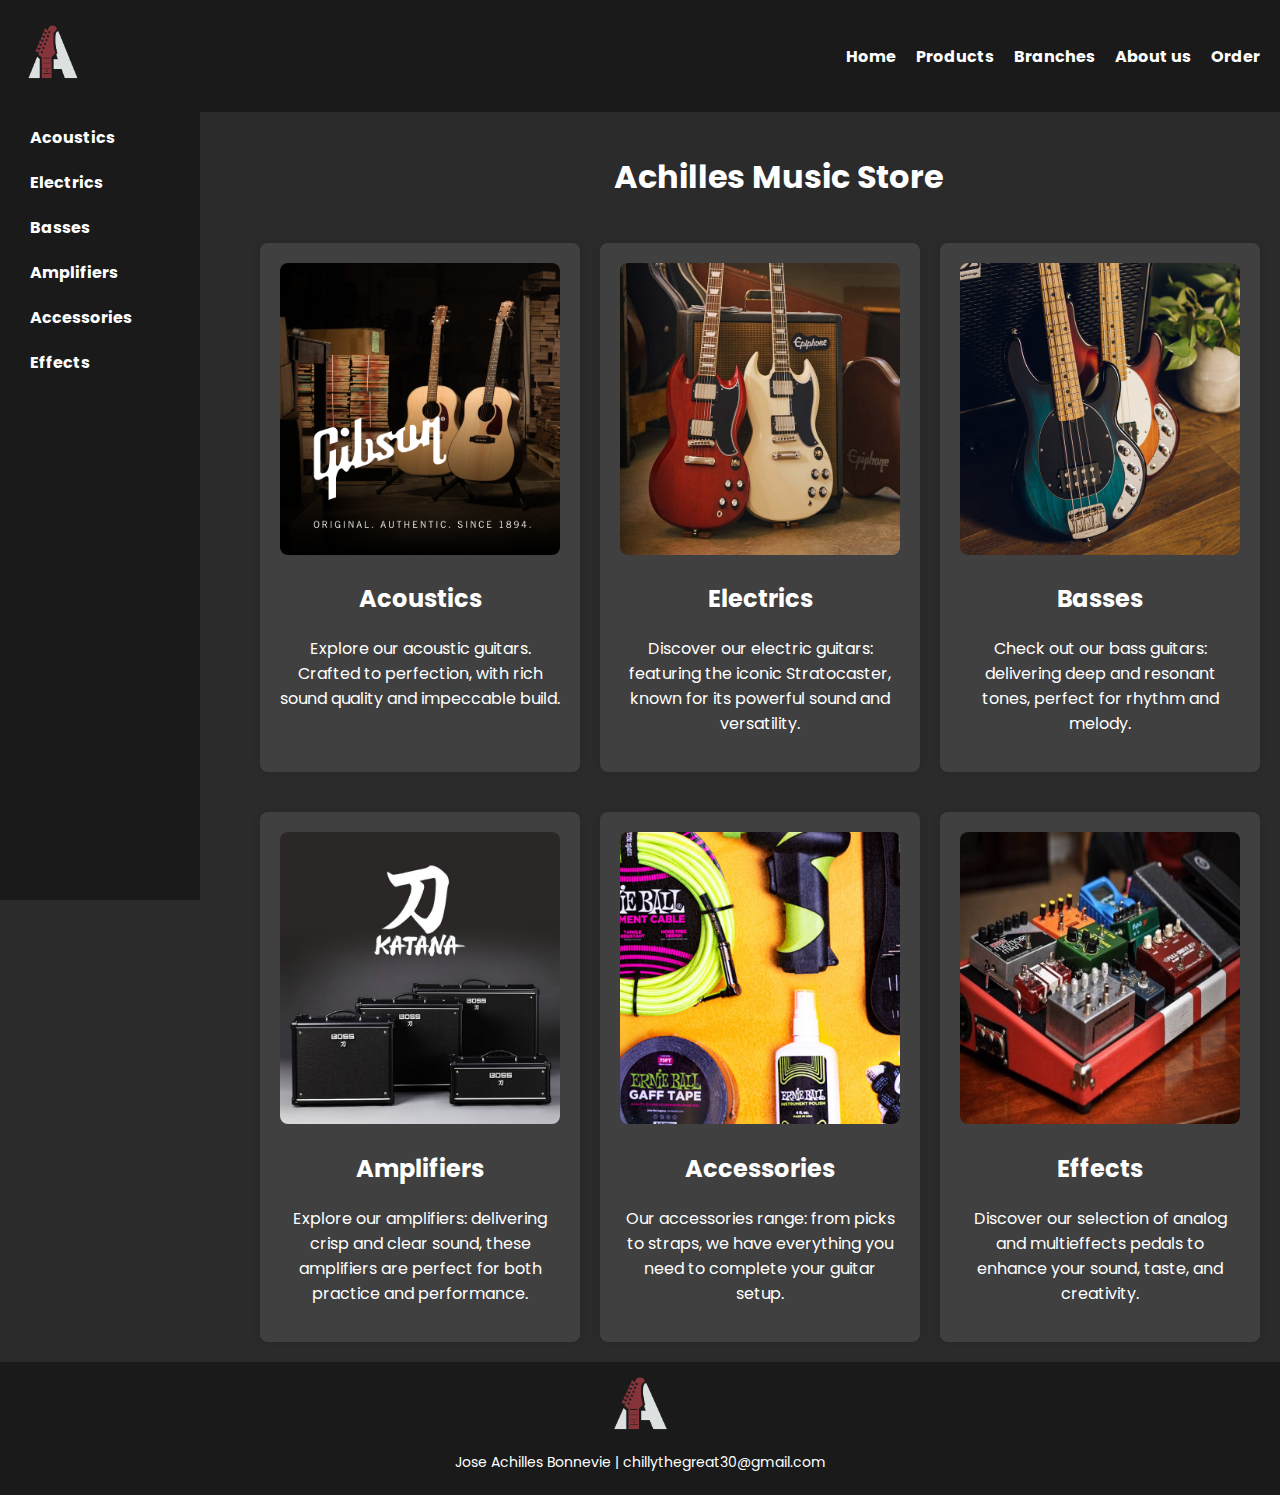
<file: index.html>
<!DOCTYPE html>
<html lang="en">
<head>
<meta charset="UTF-8">
<title>Home - Achilles Music Store</title>
<link rel="stylesheet" href="index.css">
</head>
<body>

<div id="wrapper-div">

    <div id="header">
        <a href="index.html" class="logo-link">
            <img src="chillylogo2.png" alt="logo" class="logo">
        </a>
        <nav class="navbar">
            <a href="index.html">Home</a>
            <a href="products.html">Products</a>
            <a href="branches.html">Branches</a>
            <a href="about.html">About us</a>
            <a href="order.html">Order</a>
        </nav>
    </div>

    <div class="store-name">
        <h1>Achilles Music Store</h1>
    </div>  

    <div id="sidebar">
        <img src="chillylogo2.png" alt="logo" class="sidebar-logo">
        <a href="acoustics.html">Acoustics</a>
        <a href="electrics.html">Electrics</a>
        <a href="basses.html">Basses</a>
        <a href="amplifiers.html">Amplifiers</a>
        <a href="accessories.html">Accessories</a>
        <a href="effects.html">Effects</a>
    </div>

    <div id="content-section">
        <div class="guitar-item">
            <a href="acoustics.html">
                <img src="GIBSON.png" alt="Acoustics">
            </a>
            <a href="acoustics.html"><h2>Acoustics</h2></a>
            <p>Explore our acoustic guitars. Crafted to perfection, with rich sound quality and impeccable build. </p>
        </div>
        <div class="guitar-item">
            <a href="electrics.html">
                <img src="player.jpg" alt="Electrics">
            </a>
            <a href="electrics.html"><h2>Electrics</h2></a>
            <p>Discover our electric guitars: featuring the iconic Stratocaster, known for its powerful sound and versatility. </p>
        </div>
        <div class="guitar-item">
            <a href="basses.html">
                <img src="bass.jpg" alt="Basses">
            </a>
            <a href="basses.html"><h2>Basses</h2></a>
            <p>Check out our bass guitars: delivering deep and resonant tones, perfect for rhythm and melody.</p>
        </div>
    </div>
    <div id="content-section2">
        <div class="guitar-item">
            <a href="amplifiers.html">
                <img src="katana.jpg" alt="Guitar Amplifiers">
            </a>
            <a href="amplifiers.html"><h2>Amplifiers</h2></a>
            <p>Explore our amplifiers: delivering crisp and clear sound, these amplifiers are perfect for both practice and performance.</p>
        </div>
        <div class="guitar-item">
            <a href="accessories.html">
                <img src="acc.jpg" alt="Guitar Accessories">
            </a>
            <a href="accessories.html"><h2>Accessories</h2></a>
            <p>Our accessories range: from picks to straps, we have everything you need to complete your guitar setup.</p>
        </div>
        <div class="guitar-item">
            <a href="effects.html">
                <img src="effects.jpg" alt="Guitar Effects">
            </a>
            <a href="effects.html"><h2>Effects</h2></a>
            <p>Discover our selection of analog and multieffects pedals to enhance your sound, taste, and creativity.<p>
        </div>
    </div>

    <div id="footer">
        <img src="chillylogo2.png" alt="footer-logo">
        <p>Jose Achilles Bonnevie | chillythegreat30@gmail.com</p>
    </div>

</div>

</body>
</html>
</file>
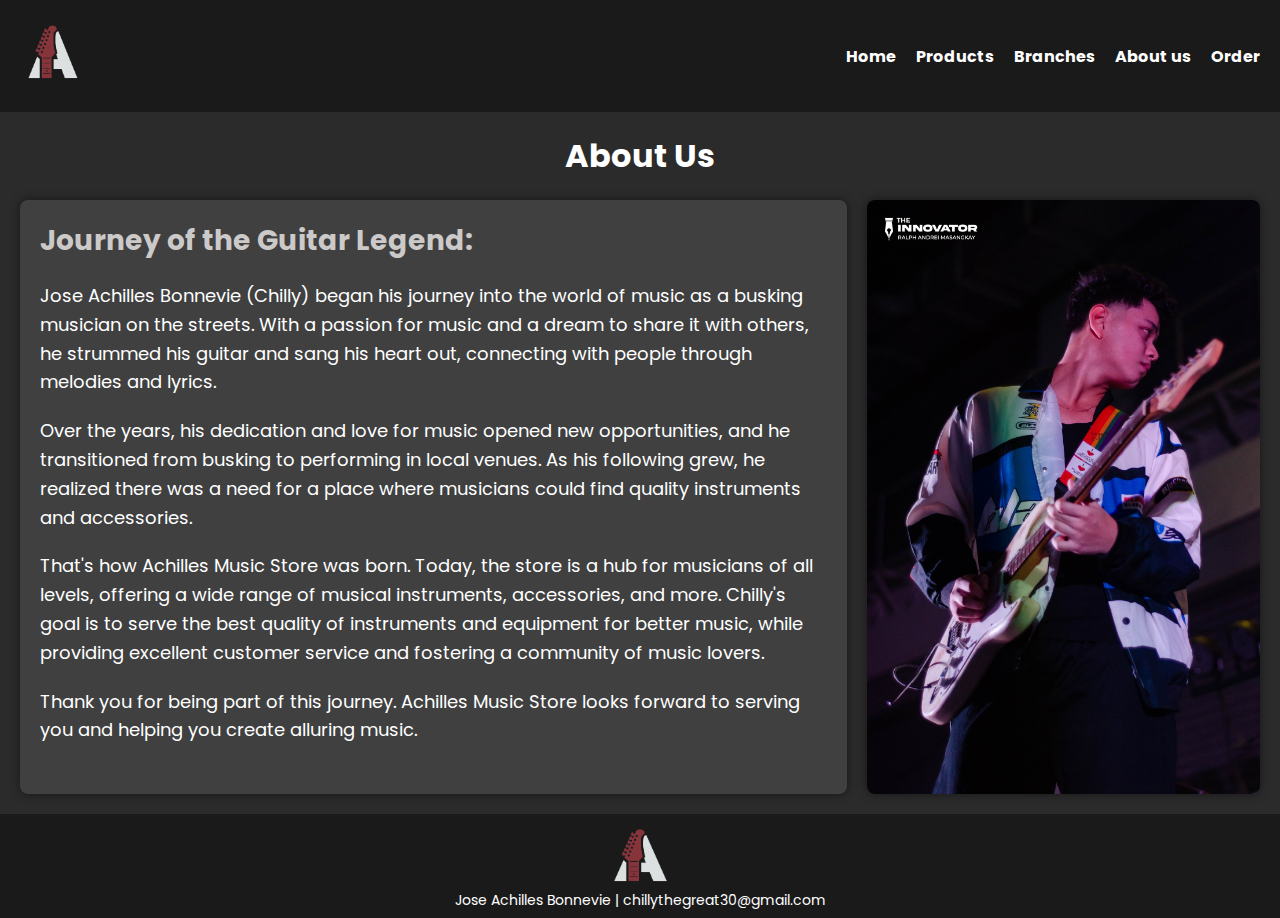
<file: about.html>
<!DOCTYPE html>
<html lang="en">
<head>
<meta charset="UTF-8">
<title>About - Achilles Music Store</title>
<link rel="stylesheet" href="about.css">
</head>
<body>

<div id="wrapper-div">

    <div id="header">
        <a href="index.html" class="logo-link">
            <img src="chillylogo2.png" alt="logo" class="logo">
        </a>
        <nav class="navbar">
            <a href="index.html">Home</a>
            <a href="products.html">Products</a>
            <a href="branches.html">Branches</a>
            <a href="about.html">About us</a>
            <a href="order.html">Order</a>
        </nav>
    </div>

    <div class="store-name">
        <h1>About Us</h1>
    </div>  

    <div id="content-section">
        <div class="about-text">
            <h2>Journey of the Guitar Legend:</h2>
            <p>Jose Achilles Bonnevie (Chilly) began his journey into the world of music as a busking musician on the streets. With a passion for music and a dream to share it with others, he strummed his guitar and sang his heart out, connecting with people through melodies and lyrics.</p>
            <p>Over the years, his dedication and love for music opened new opportunities, and he transitioned from busking to performing in local venues. As his following grew, he realized there was a need for a place where musicians could find quality instruments and accessories.</p>
            <p>That's how Achilles Music Store was born. Today, the store is a hub for musicians of all levels, offering a wide range of musical instruments, accessories, and more. Chilly's goal is to serve the best quality of instruments and equipment for better music, while providing excellent customer service and fostering a community of music lovers.</p>
            <p>Thank you for being part of this journey. Achilles Music Store looks forward to serving you and helping you create alluring music.</p>
        </div>
        <div class="about-image">
            <img src="myimage.jpg" alt="Jose Achilles Bonnevie">
        </div>
    </div>

    <div id="footer">
        <img src="chillylogo2.png" alt="footer-logo">
        <p>Jose Achilles Bonnevie | chillythegreat30@gmail.com</p>
    </div>

</div>

</body>
</html>
</file>
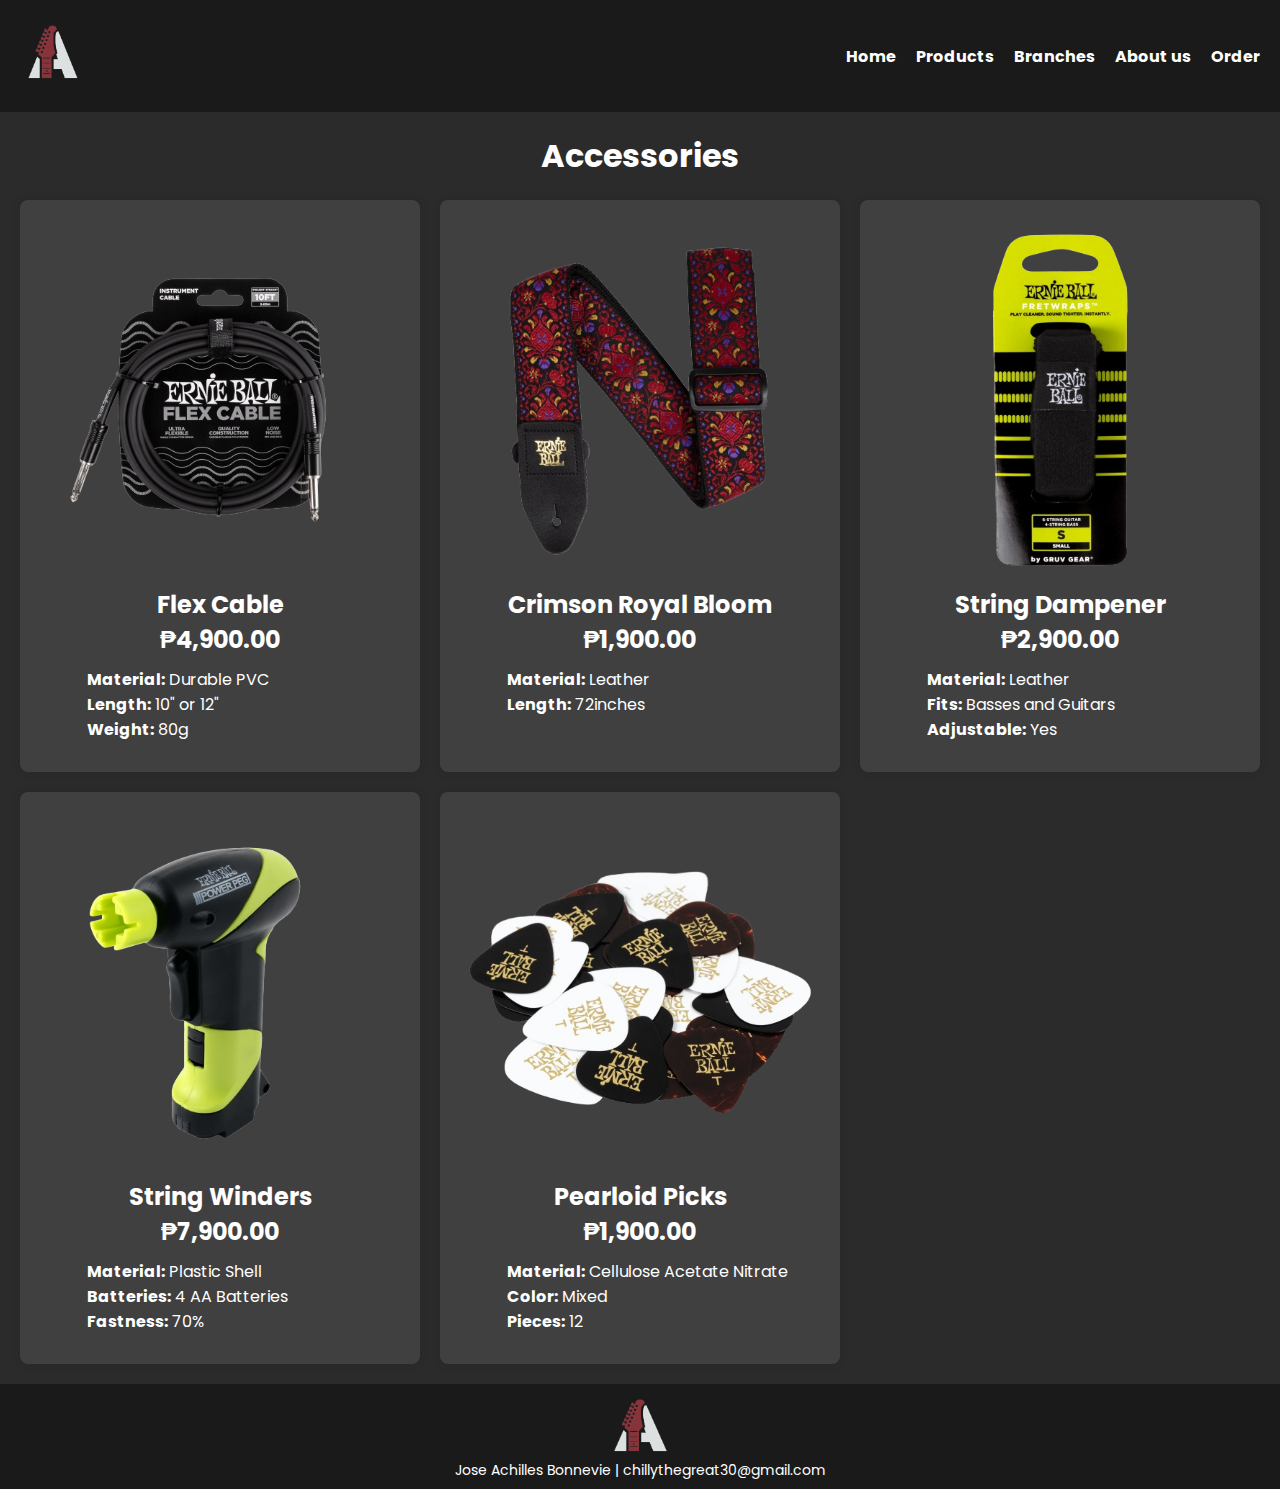
<file: accessories.html>
<!DOCTYPE html>
<html lang="en">
<head>
<meta charset="UTF-8">
<title>Accessories - Achilles Music Store</title>
<link rel="stylesheet" href="accessories.css">
</head>
<body>

<div id="wrapper-div">

    <div id="header">
        <a href="index.html" class="logo-link">
            <img src="chillylogo2.png" alt="logo" class="logo">
        </a>
        <nav class="navbar">
            <a href="index.html">Home</a>
            <a href="products.html">Products</a>
            <a href="branches.html">Branches</a>
            <a href="about.html">About us</a>
            <a href="order.html">Order</a>
        </nav>
        </nav>
    </div>

    <div class="store-name">
        <h1>Accessories</h1>
    </div>  

    <div id="content-section">
        <div class="guitar-item">
            <div class="item-overlay">
                <img src="ac1.png" alt="Flex Cable" class="guitar-image">
                <div class="overlay">
                    <a href="order.html" class="order-button">Order Now</a>
                </div>
            </div>
            <h2>Flex Cable<br>₱4,900.00</h2>
            <p><b>Material:</b> Durable PVC<br><b>Length:</b> 10" or 12"<br><b>Weight:</b> 80g</p>
        </div>
        <div class="guitar-item">
            <div class="item-overlay">
                <img src="ac2.png" alt="CRIMSON ROYAL BLOOM" class="guitar-image">
                <div class="overlay">
                    <a href="order.html" class="order-button">Order Now</a>
                </div>
            </div>
            <h2>Crimson Royal Bloom<br>₱1,900.00</h2>
            <p><b>Material:</b> Leather<br><b>Length:</b> 72inches<br></p>
        </div>
        <div class="guitar-item">
            <div class="item-overlay">
                <img src="ac3.png" alt="STRING DAMPENER" class="guitar-image">
                <div class="overlay">
                    <a href="order.html" class="order-button">Order Now</a>
                </div>
            </div>
            <h2>String Dampener<br>₱2,900.00</h2>
            <p><b>Material:</b> Leather<br><b>Fits:</b> Basses and Guitars<br><b>Adjustable:</b> Yes</p>
        </div>
        <div class="guitar-item">
            <div class="item-overlay">
                <img src="ac4.png" alt="STRING WINDERS" class="guitar-image">
                <div class="overlay">
                    <a href="order.html" class="order-button">Order Now</a>
                </div>
            </div>
            <h2>String Winders<br>₱7,900.00</h2>
            <p><b>Material:</b> Plastic Shell<br><b>Batteries:</b> 4 AA Batteries<br><b>Fastness:</b> 70%</p>
        </div>    
        <div class="guitar-item">
            <div class="item-overlay">
                <img src="ac5.png" alt="PEARLOID PICKS" class="guitar-image">
                <div class="overlay">
                    <a href="order.html" class="order-button">Order Now</a>
                </div>
            </div>
            <h2>Pearloid Picks<br>₱1,900.00</h2>
            <p><b>Material:</b> Cellulose Acetate Nitrate<br><b>Color:</b> Mixed<br><b>Pieces:</b> 12</p>
        </div>   
    </div>

    <div id="footer">
        <img src="chillylogo2.png" alt="footer-logo">
        <p>Jose Achilles Bonnevie | chillythegreat30@gmail.com</p>
    </div>

</div>

</body>
</html>
</file>
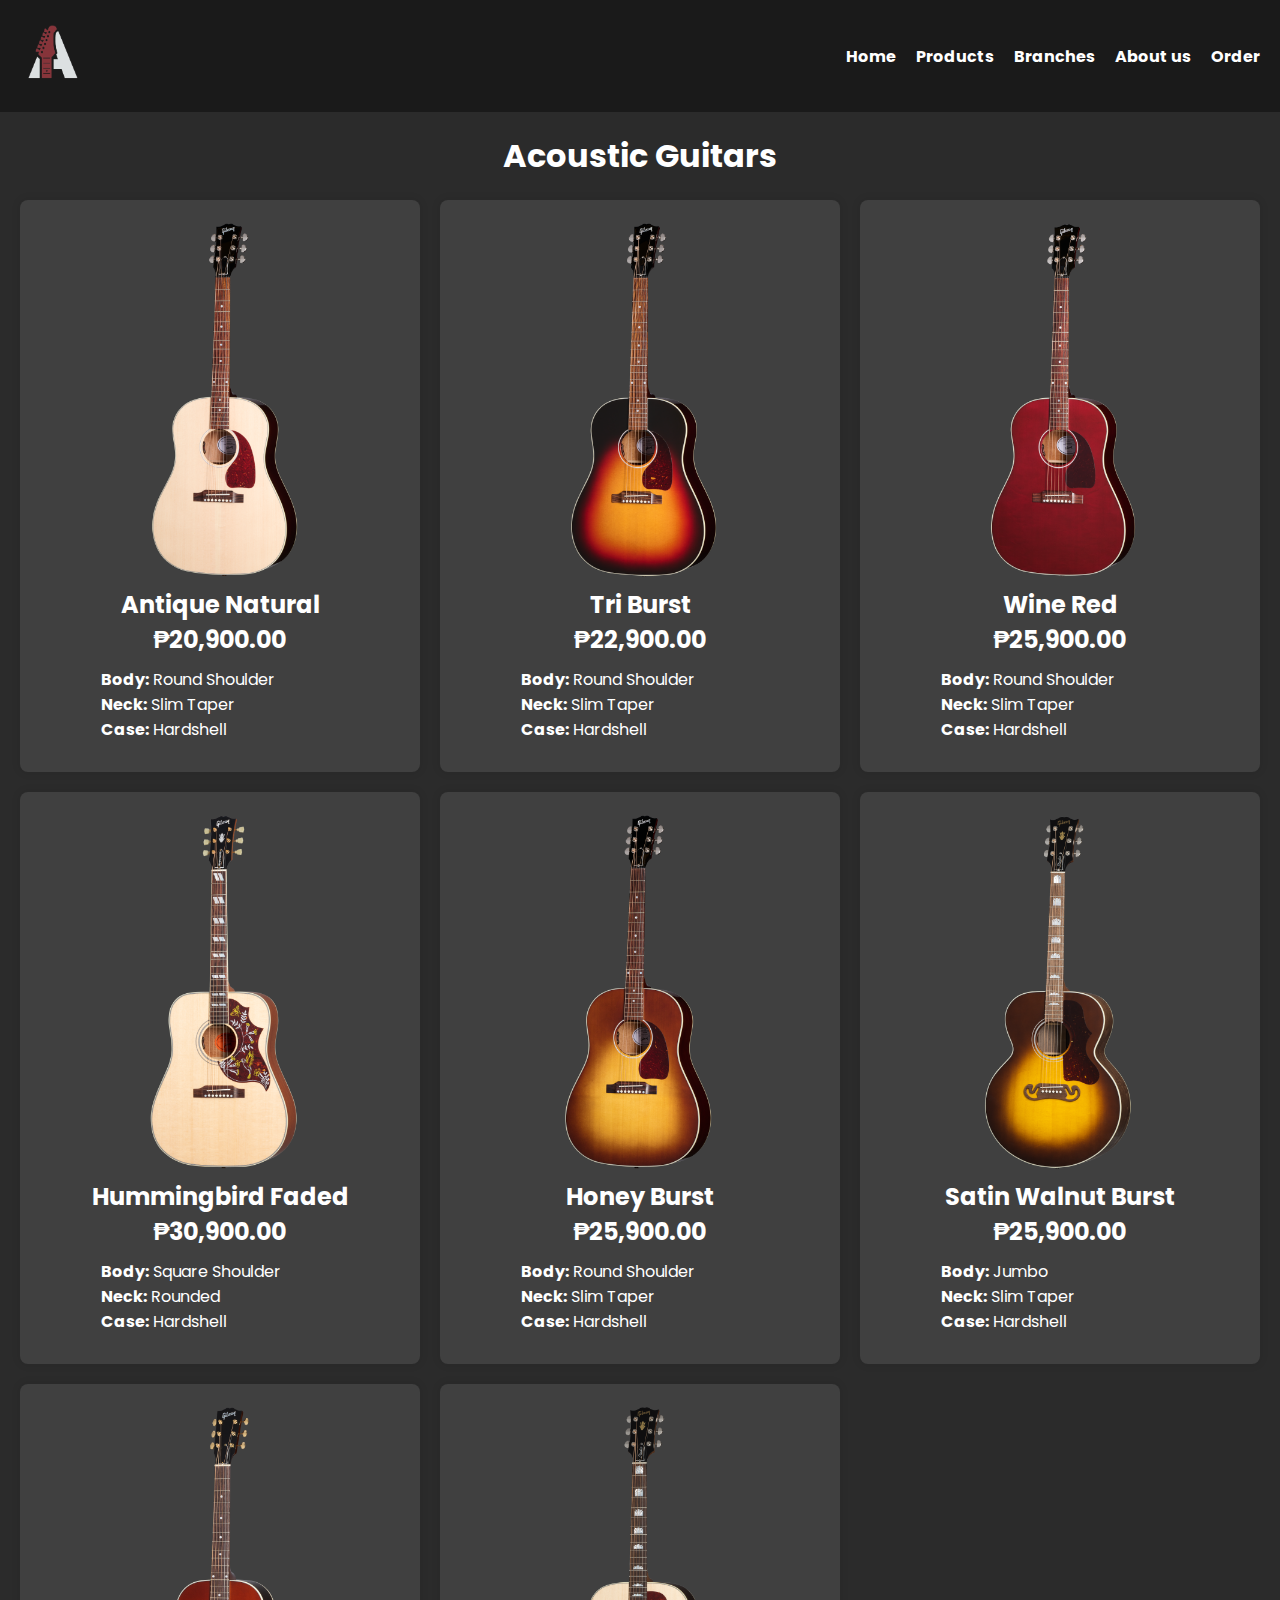
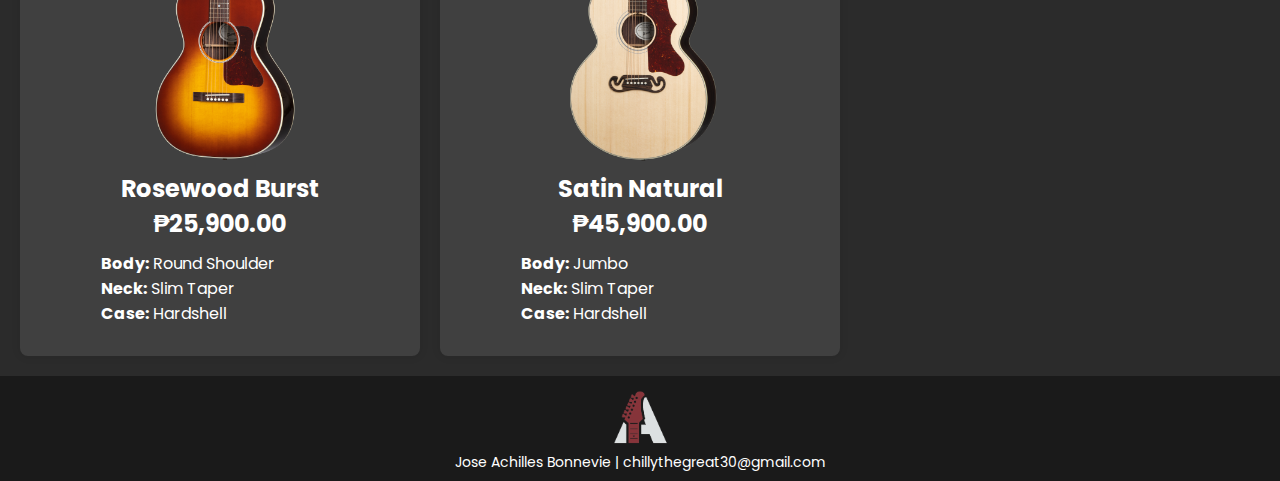
<file: acoustics.html>
<!DOCTYPE html>
<html lang="en">
<head>
<meta charset="UTF-8">
<title>Acoustics - Achilles Music Store</title>
<link rel="stylesheet" href="acoustics.css">
</head>
<body>

<div id="wrapper-div">

    <div id="header">
        <a href="index.html" class="logo-link">
            <img src="chillylogo2.png" alt="logo" class="logo">
        </a>
        <nav class="navbar">
            <a href="index.html">Home</a>
            <a href="products.html">Products</a>
            <a href="branches.html">Branches</a>
            <a href="about.html">About us</a>
            <a href="order.html">Order</a>
        </nav>
        </nav>
    </div>

    <div class="store-name">
        <h1>Acoustic Guitars</h1>
    </div>  

    <div id="content-section">
        <div class="guitar-item">
            <div class="item-overlay">
                <img src="acoustic1.png" alt="Antique Natural" class="guitar-image">
                <div class="overlay">
                    <a href="order.html" class="order-button">Order Now</a>
                </div>
            </div>
            <h2>Antique Natural<br>₱20,900.00</h2>
            <p><b>Body:</b> Round Shoulder<br><b>Neck:</b> Slim Taper<br><b>Case:</b> Hardshell</p>
        </div>
        <div class="guitar-item">
            <div class="item-overlay">
                <img src="acoustic2.png" alt="Tri Burst" class="guitar-image">
                <div class="overlay">
                    <a href="order.html" class="order-button">Order Now</a>
                </div>
            </div>
            <h2>Tri Burst<br>₱22,900.00</h2>
            <p><b>Body:</b> Round Shoulder<br><b>Neck:</b> Slim Taper<br><b>Case:</b> Hardshell</p>
        </div>
        <div class="guitar-item">
            <div class="item-overlay">
                <img src="acoustic3.png" alt="Wine Red" class="guitar-image">
                <div class="overlay">
                    <a href="order.html" class="order-button">Order Now</a>
                </div>
            </div>
            <h2>Wine Red<br>₱25,900.00</h2>
            <p><b>Body:</b> Round Shoulder<br><b>Neck:</b> Slim Taper<br><b>Case:</b> Hardshell</p>
        </div>
        <div class="guitar-item">
            <div class="item-overlay">
                <img src="acoustic4.png" alt="Hummingbird Faded" class="guitar-image">
                <div class="overlay">
                    <a href="order.html" class="order-button">Order Now</a>
                </div>
            </div>
            <h2>Hummingbird Faded<br>₱30,900.00</h2>
            <p><b>Body:</b> Square Shoulder<br><b>Neck:</b> Rounded<br><b>Case:</b> Hardshell</p>
        </div>
        <div class="guitar-item">
            <div class="item-overlay">
                <img src="acoustic5.png" alt="Honey Burst" class="guitar-image">
                <div class="overlay">
                    <a href="order.html" class="order-button">Order Now</a>
                </div>
            </div>
            <h2>Honey Burst<br>₱25,900.00</h2>
            <p><b>Body:</b> Round Shoulder<br><b>Neck:</b> Slim Taper<br><b>Case:</b> Hardshell</p>
        </div>
        <div class="guitar-item">
            <div class="item-overlay">
                <img src="acoustic6.png" alt="Satin Walnut Burst" class="guitar-image">
                <div class="overlay">
                    <a href="order.html" class="order-button">Order Now</a>
                </div>
            </div>
            <h2>Satin Walnut Burst<br>₱25,900.00</h2>
            <p><b>Body:</b> Jumbo<br><b>Neck:</b> Slim Taper<br><b>Case:</b> Hardshell</p>
        </div>
        <div class="guitar-item">
            <div class="item-overlay">
                <img src="acoustic7.png" alt="Rosewood Burst" class="guitar-image">
                <div class="overlay">
                    <a href="order.html" class="order-button">Order Now</a>
                </div>
            </div>
            <h2>Rosewood Burst<br>₱25,900.00</h2>
            <p><b>Body:</b> Round Shoulder<br><b>Neck:</b> Slim Taper<br><b>Case:</b> Hardshell</p>
        </div>
        <div class="guitar-item">
            <div class="item-overlay">
                <img src="acoustic8.png" alt="Satin Natural" class="guitar-image">
                <div class="overlay">
                    <a href="order.html" class="order-button">Order Now</a>
                </div>
            </div>
            <h2>Satin Natural<br>₱45,900.00</h2>
            <p><b>Body:</b> Jumbo<br><b>Neck:</b> Slim Taper<br><b>Case:</b> Hardshell</p>
        </div>
    </div>

    <div id="footer">
        <img src="chillylogo2.png" alt="footer-logo">
        <p>Jose Achilles Bonnevie | chillythegreat30@gmail.com</p>
    </div>

</div>

</body>
</html>
</file>
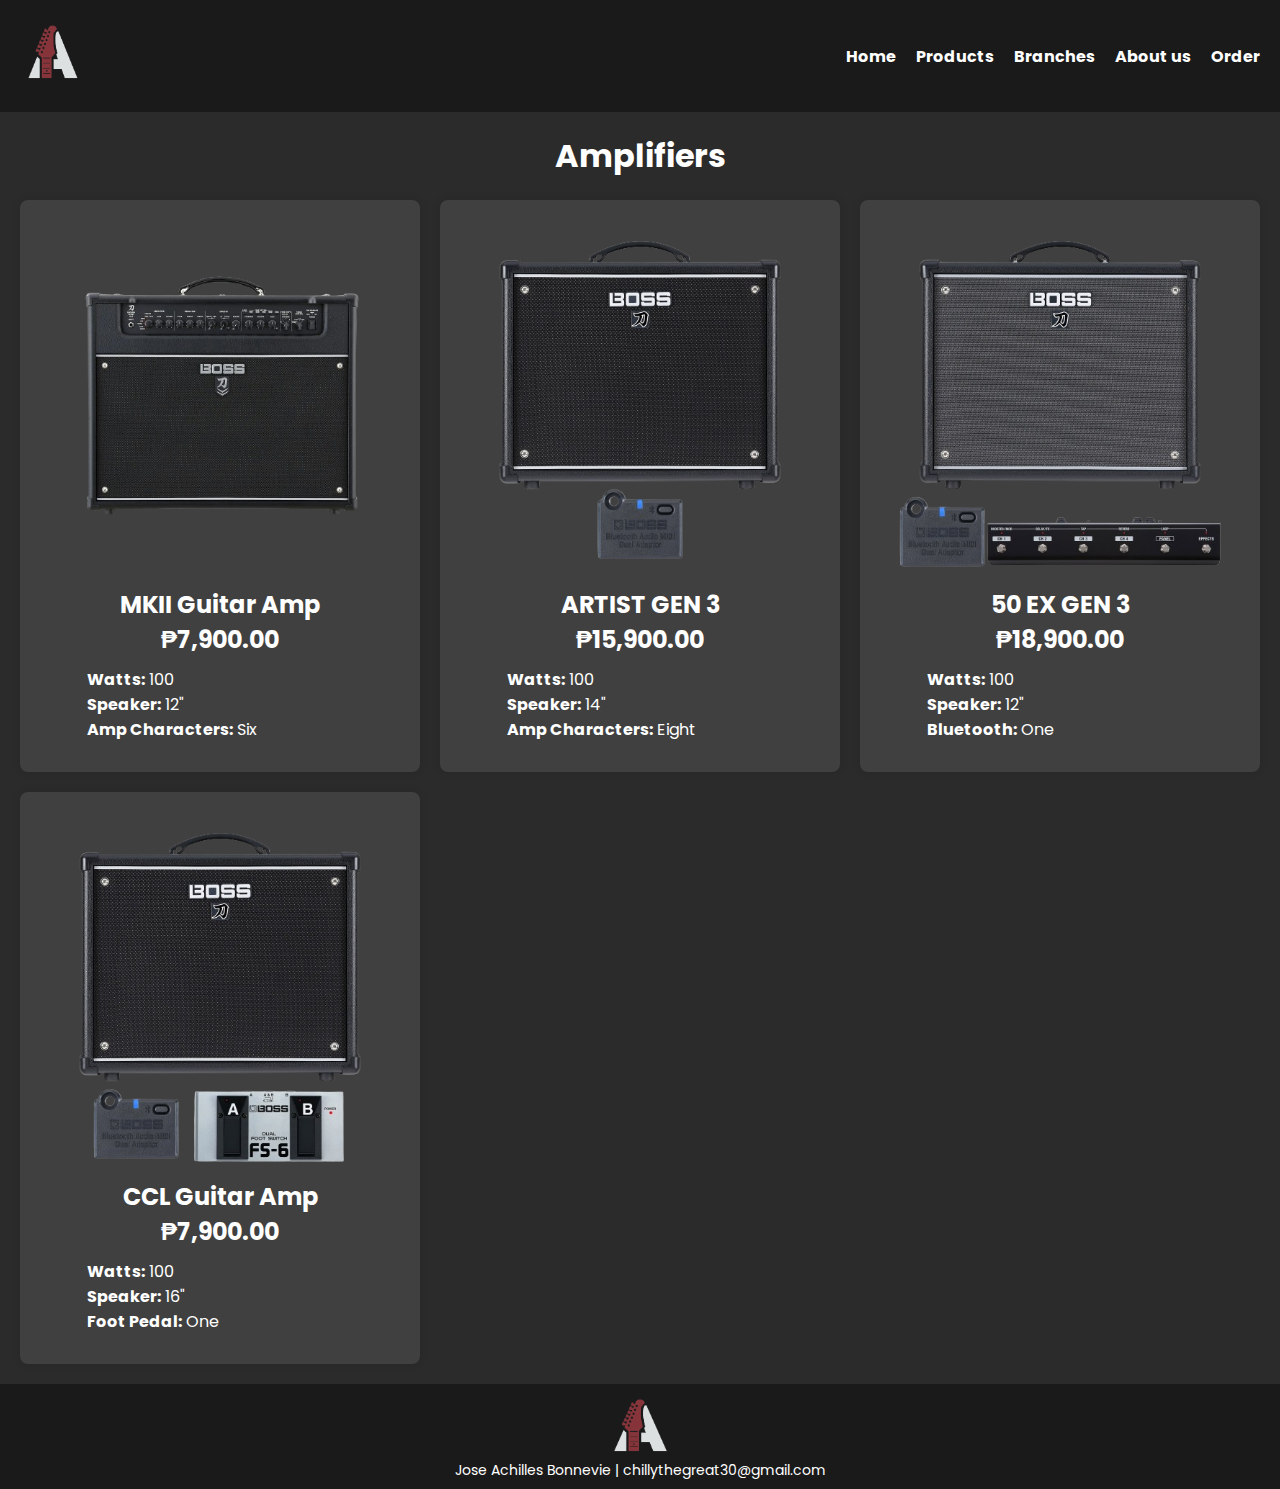
<file: amplifiers.html>
<!DOCTYPE html>
<html lang="en">
<head>
<meta charset="UTF-8">
<title>Amplifiers - Achilles Music Store</title>
<link rel="stylesheet" href="amplifiers.css">
</head>
<body>

<div id="wrapper-div">

    <div id="header">
        <a href="index.html" class="logo-link">
            <img src="chillylogo2.png" alt="logo" class="logo">
        </a>
        <nav class="navbar">
            <a href="index.html">Home</a>
            <a href="products.html">Products</a>
            <a href="branches.html">Branches</a>
            <a href="about.html">About us</a>
            <a href="order.html">Order</a>
        </nav>
        </nav>
    </div>

    <div class="store-name">
        <h1>Amplifiers</h1>
    </div>  

    <div id="content-section">
        <div class="guitar-item">
            <div class="item-overlay">
                <img src="amp1.png" alt="MKII Guitar Amp" class="guitar-image">
                <div class="overlay">
                    <a href="order.html" class="order-button">Order Now</a>
                </div>
            </div>
            <h2>MKII Guitar Amp<br>₱7,900.00</h2>
            <p><b>Watts:</b> 100<br><b>Speaker:</b> 12"<br><b>Amp Characters:</b> Six</p>
        </div>
        <div class="guitar-item">
            <div class="item-overlay">
                <img src="amp2.png" alt="ARTIST GEN 3" class="guitar-image">
                <div class="overlay">
                    <a href="order.html" class="order-button">Order Now</a>
                </div>
            </div>
            <h2>ARTIST GEN 3<br>₱15,900.00</h2>
            <p><b>Watts:</b> 100<br><b>Speaker:</b> 14"<br><b>Amp Characters:</b> Eight</p>
        </div>
        <div class="guitar-item">
            <div class="item-overlay">
                <img src="amp3.png" alt="50 EX GEN 3" class="guitar-image">
                <div class="overlay">
                    <a href="order.html" class="order-button">Order Now</a>
                </div>
            </div>
            <h2>50 EX GEN 3<br>₱18,900.00</h2>
            <p><b>Watts:</b> 100<br><b>Speaker:</b> 12"<br><b>Bluetooth:</b> One</p>
        </div>
        <div class="guitar-item">
            <div class="item-overlay">
                <img src="amp4.png" alt="CCL Guitar Amp" class="guitar-image">
                <div class="overlay">
                    <a href="order.html" class="order-button">Order Now</a>
                </div>
            </div>
            <h2>CCL Guitar Amp<br>₱7,900.00</h2>
            <p><b>Watts:</b> 100<br><b>Speaker:</b> 16"<br><b>Foot Pedal:</b> One</p>
        </div>     
    </div>

    <div id="footer">
        <img src="chillylogo2.png" alt="footer-logo">
        <p>Jose Achilles Bonnevie | chillythegreat30@gmail.com</p>
    </div>

</div>

</body>
</html>
</file>
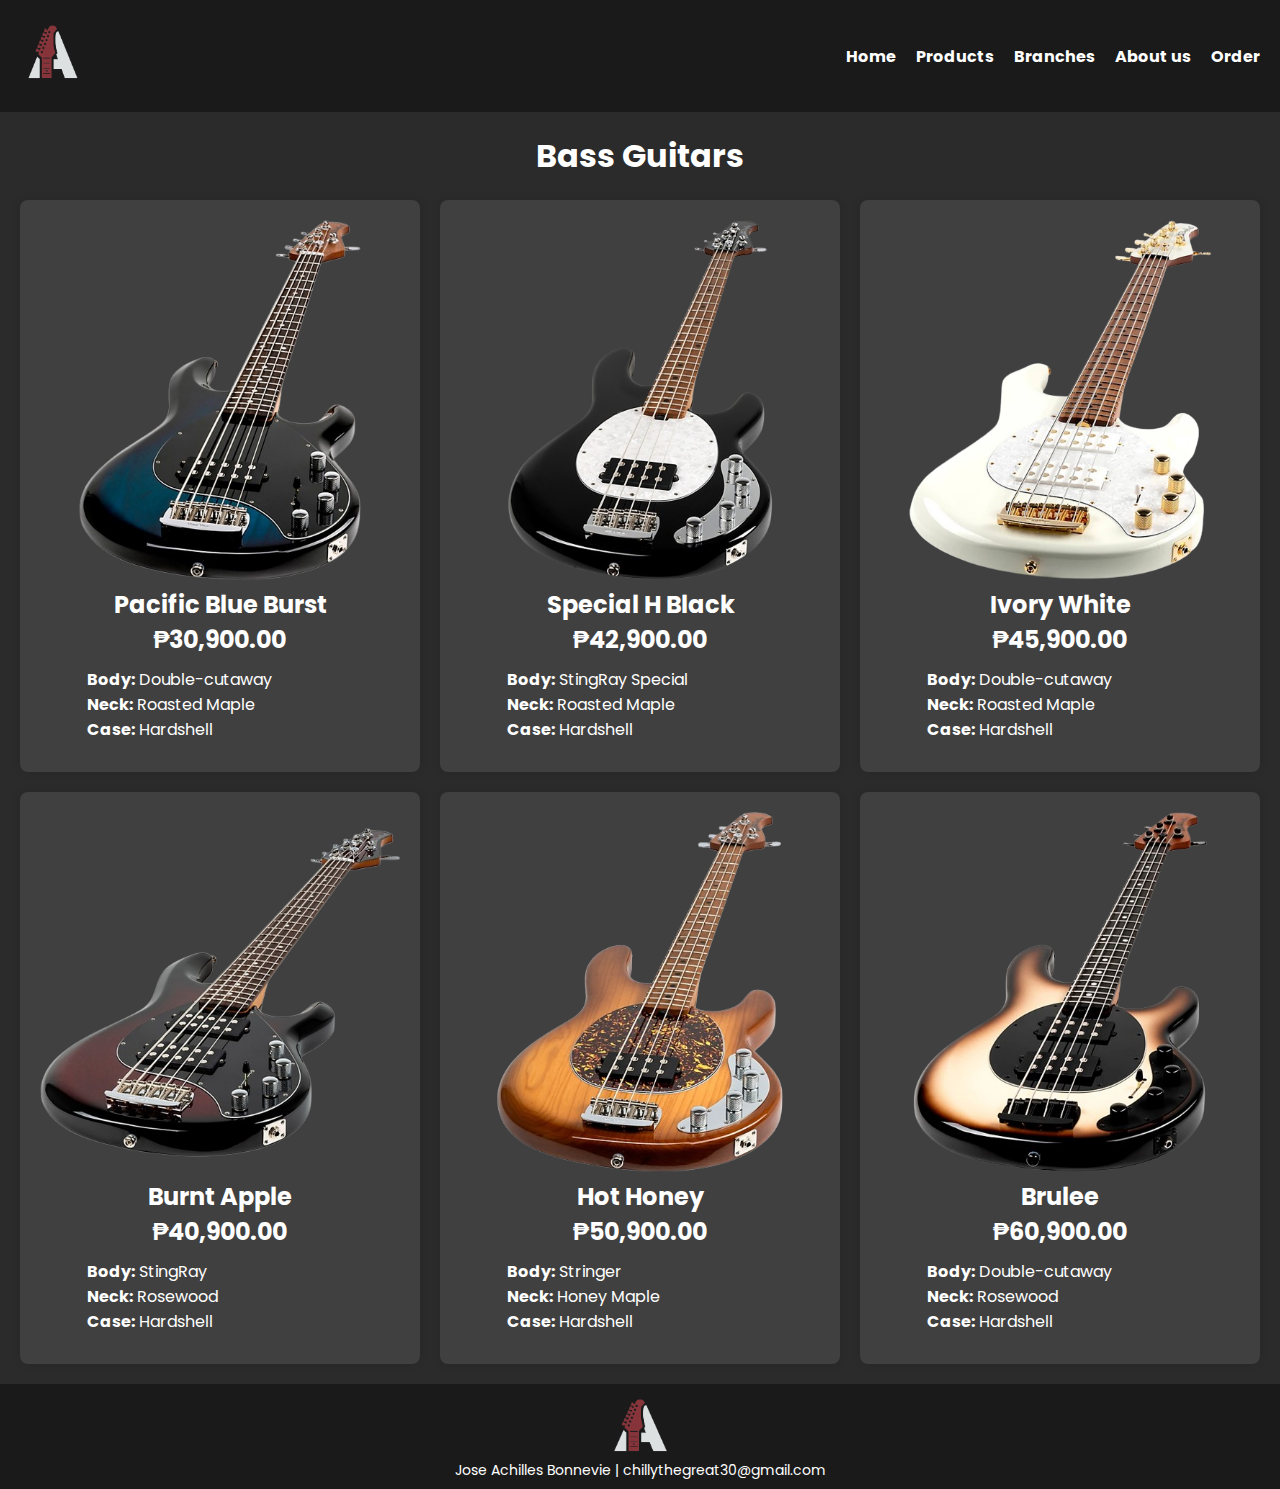
<file: basses.html>
<!DOCTYPE html>
<html lang="en">
<head>
<meta charset="UTF-8">
<title>Basses - Achilles Music Store</title>
<link rel="stylesheet" href="basses.css">
</head>
<body>

<div id="wrapper-div">

    <div id="header">
        <a href="index.html" class="logo-link">
            <img src="chillylogo2.png" alt="logo" class="logo">
        </a>
        <nav class="navbar">
            <a href="index.html">Home</a>
            <a href="products.html">Products</a>
            <a href="branches.html">Branches</a>
            <a href="about.html">About us</a>
            <a href="order.html">Order</a>
        </nav>
        </nav>
    </div>

    <div class="store-name">
        <h1>Bass Guitars</h1>
    </div>  

    <div id="content-section">
        <div class="guitar-item">
            <div class="item-overlay">
                <img src="bass1.png" alt="Pacific Blue Burst" class="guitar-image">
                <div class="overlay">
                    <a href="order.html" class="order-button">Order Now</a>
                </div>
            </div>
            <h2>Pacific Blue Burst<br>₱30,900.00</h2>
            <p><b>Body:</b> Double-cutaway<br><b>Neck:</b> Roasted Maple<br><b>Case:</b> Hardshell</p>
        </div>
        <div class="guitar-item">
            <div class="item-overlay">
                <img src="bass2.png" alt="Special H Black" class="guitar-image">
                <div class="overlay">
                    <a href="order.html" class="order-button">Order Now</a>
                </div>
            </div>
            <h2>Special H Black<br>₱42,900.00</h2>
            <p><b>Body:</b> StingRay Special<br><b>Neck:</b> Roasted Maple<br><b>Case:</b> Hardshell</p>
        </div>
        <div class="guitar-item">
            <div class="item-overlay">
                <img src="bass3.png" alt="Ivory White" class="guitar-image">
                <div class="overlay">
                    <a href="order.html" class="order-button">Order Now</a>
                </div>
            </div>
            <h2>Ivory White<br>₱45,900.00</h2>
            <p><b>Body:</b> Double-cutaway<br><b>Neck:</b> Roasted Maple<br><b>Case:</b> Hardshell</p>
        </div>
        <div class="guitar-item">
            <div class="item-overlay">
                <img src="bass4.png" alt="Burnt Apple" class="guitar-image">
                <div class="overlay">
                    <a href="order.html" class="order-button">Order Now</a>
                </div>
            </div>
            <h2>Burnt Apple<br>₱40,900.00</h2>
            <p><b>Body:</b> StingRay<br><b>Neck:</b> Rosewood<br><b>Case:</b> Hardshell</p>
        </div>   
        <div class="guitar-item">
            <div class="item-overlay">
                <img src="bass5.png" alt="Hot Honey" class="guitar-image">
                <div class="overlay">
                    <a href="order.htm" class="order-button">Order Now</a>
                </div>
            </div>
            <h2>Hot Honey<br>₱50,900.00</h2>
            <p><b>Body:</b> Stringer<br><b>Neck:</b> Honey Maple<br><b>Case:</b> Hardshell</p>
        </div>  
        <div class="guitar-item">
            <div class="item-overlay">
                <img src="bass6.png" alt="Brulee" class="guitar-image">
                <div class="overlay">
                    <a href="order.htm" class="order-button">Order Now</a>
                </div>
            </div>
            <h2>Brulee<br>₱60,900.00</h2>
            <p><b>Body:</b> Double-cutaway<br><b>Neck:</b> Rosewood<br><b>Case:</b> Hardshell</p>
        </div>    
    </div>

    <div id="footer">
        <img src="chillylogo2.png" alt="footer-logo">
        <p>Jose Achilles Bonnevie | chillythegreat30@gmail.com</p>
    </div>

</div>

</body>
</html>
</file>
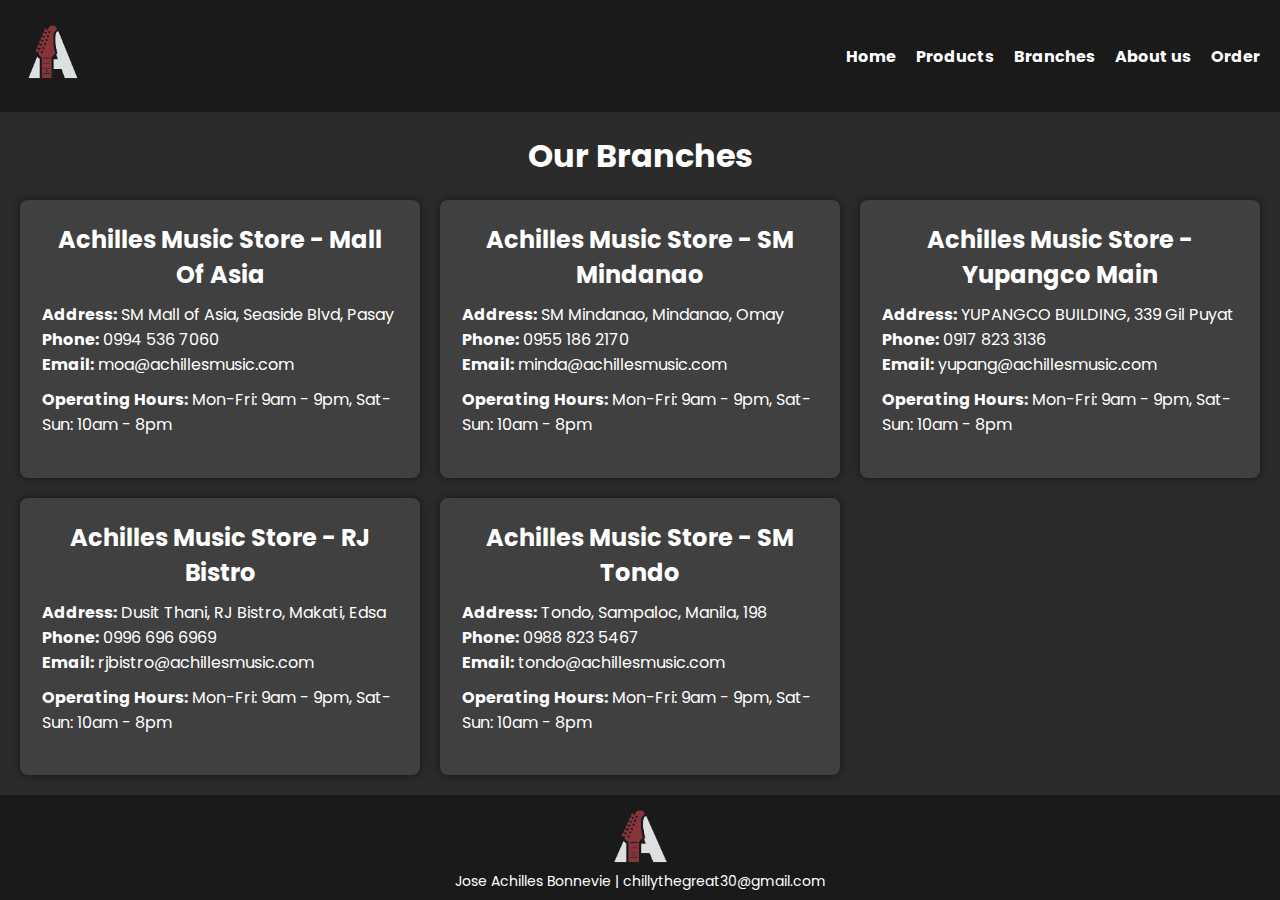
<file: branches.html>
<!DOCTYPE html>
<html lang="en">
<head>
<meta charset="UTF-8">
<title>Branches - Achilles Music Store</title>
<link rel="stylesheet" href="branches.css">
</head>
<body>

<div id="wrapper-div">

    <div id="header">
        <a href="index.html" class="logo-link">
            <img src="chillylogo2.png" alt="logo" class="logo">
        </a>
        <nav class="navbar">
            <a href="index.html">Home</a>
            <a href="products.html">Products</a>
            <a href="branches.html">Branches</a>
            <a href="about.html">About us</a>
            <a href="order.html">Order</a>
        </nav>
    </div>

    <div class="store-name">
        <h1>Our Branches</h1>
    </div>  

    <div id="content-section">
        <div class="branch-item">
            <h2>Achilles Music Store - Mall Of Asia</h2>
            <p><b>Address:</b> SM Mall of Asia, Seaside Blvd, Pasay<br><b>Phone:</b> 0994 536 7060<br><b>Email:</b> moa@achillesmusic.com</p>
            <p><b>Operating Hours:</b> Mon-Fri: 9am - 9pm, Sat-Sun: 10am - 8pm</p>
        </div>
        <div class="branch-item">
            <h2>Achilles Music Store - SM Mindanao</h2>
            <p><b>Address:</b> SM Mindanao, Mindanao, Omay<br><b>Phone:</b> 0955 186 2170<br><b>Email:</b> minda@achillesmusic.com</p>
            <p><b>Operating Hours:</b> Mon-Fri: 9am - 9pm, Sat-Sun: 10am - 8pm</p>
        </div>
        <div class="branch-item">
            <h2>Achilles Music Store - Yupangco Main </h2>
            <p><b>Address:</b> YUPANGCO BUILDING, 339 Gil Puyat<br><b>Phone:</b> 0917 823 3136<br><b>Email:</b> yupang@achillesmusic.com</p>
            <p><b>Operating Hours:</b> Mon-Fri: 9am - 9pm, Sat-Sun: 10am - 8pm</p>
        </div>
        <div class="branch-item">
            <h2>Achilles Music Store - RJ Bistro</h2>
            <p><b>Address:</b> Dusit Thani, RJ Bistro, Makati, Edsa<br><b>Phone:</b> 0996 696 6969<br><b>Email:</b> rjbistro@achillesmusic.com</p>
            <p><b>Operating Hours:</b> Mon-Fri: 9am - 9pm, Sat-Sun: 10am - 8pm</p>
        </div>
        <div class="branch-item">
            <h2>Achilles Music Store - SM Tondo</h2>
            <p><b>Address:</b> Tondo, Sampaloc, Manila, 198<br><b>Phone:</b> 0988 823 5467<br><b>Email:</b> tondo@achillesmusic.com</p>
            <p><b>Operating Hours:</b> Mon-Fri: 9am - 9pm, Sat-Sun: 10am - 8pm</p>
        </div>
    </div>

    <div id="footer">
        <img src="chillylogo2.png" alt="footer-logo">
        <p>Jose Achilles Bonnevie | chillythegreat30@gmail.com</p>
    </div>

</div>

</body>
</html>
</file>
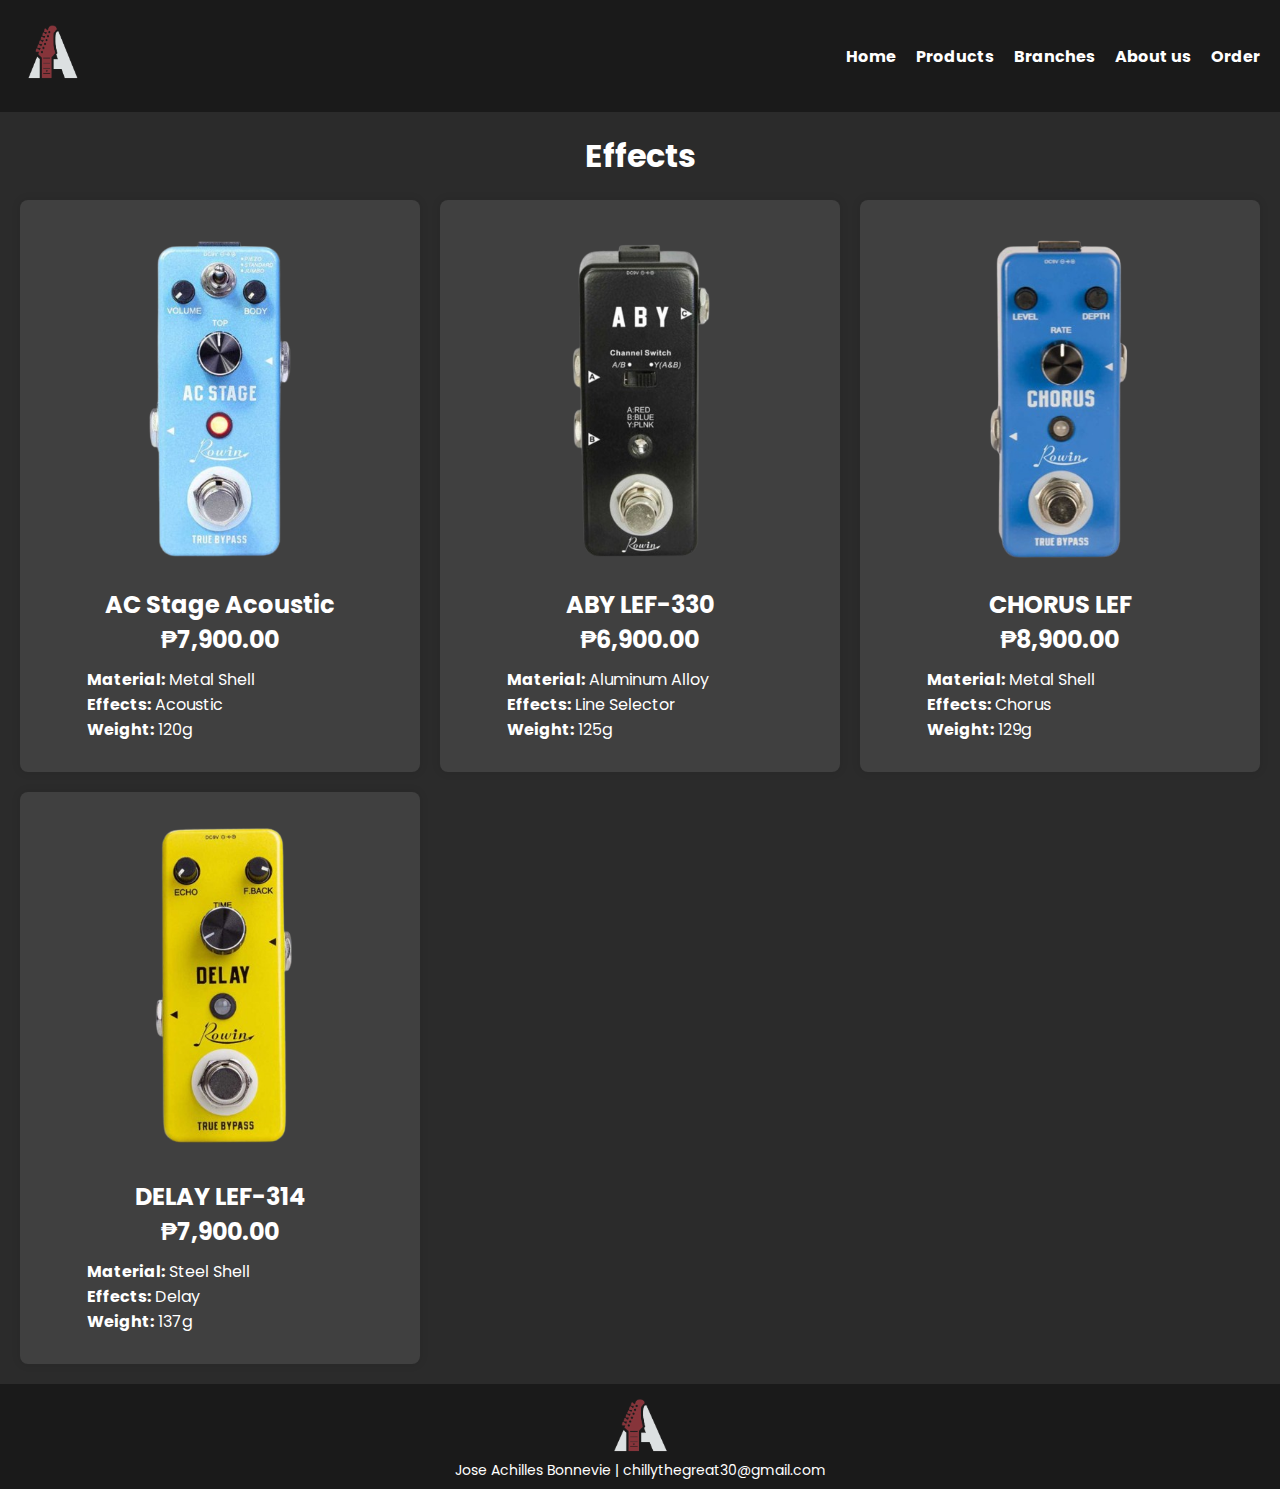
<file: effects.html>
<!DOCTYPE html>
<html lang="en">
<head>
<meta charset="UTF-8">
<title>Effects - Achilles Music Store</title>
<link rel="stylesheet" href="effects.css">
</head>
<body>

<div id="wrapper-div">

    <div id="header">
        <a href="index.html" class="logo-link">
            <img src="chillylogo2.png" alt="logo" class="logo">
        </a>
        <nav class="navbar">
            <a href="index.html">Home</a>
            <a href="products.html">Products</a>
            <a href="branches.html">Branches</a>
            <a href="about.html">About us</a>
            <a href="order.html">Order</a>
        </nav>
        </nav>
    </div>

    <div class="store-name">
        <h1>Effects</h1>
    </div>  

    <div id="content-section">
        <div class="guitar-item">
            <div class="item-overlay">
                <img src="fx1.png" alt="AC STAGE ACOUSTIC" class="guitar-image">
                <div class="overlay">
                    <a href="order.html" class="order-button">Order Now</a>
                </div>
            </div>
            <h2>AC Stage Acoustic<br>₱7,900.00</h2>
            <p><b>Material:</b> Metal Shell<br><b>Effects:</b> Acoustic<br><b>Weight:</b> 120g</p>
        </div>
        <div class="guitar-item">
            <div class="item-overlay">
                <img src="fx2.png" alt="ABY LEF-330" class="guitar-image">
                <div class="overlay">
                    <a href="order.html" class="order-button">Order Now</a>
                </div>
            </div>
            <h2>ABY LEF-330<br>₱6,900.00</h2>
            <p><b>Material:</b> Aluminum Alloy<br><b>Effects:</b> Line Selector<br><b>Weight:</b> 125g</p>
        </div>
        <div class="guitar-item">
            <div class="item-overlay">
                <img src="fx3.png" alt="CHORUS LEF" class="guitar-image">
                <div class="overlay">
                    <a href="order.html" class="order-button">Order Now</a>
                </div>
            </div>
            <h2>CHORUS LEF<br>₱8,900.00</h2>
            <p><b>Material:</b> Metal Shell<br><b>Effects:</b> Chorus<br><b>Weight:</b> 129g</p>
        </div>
        <div class="guitar-item">
            <div class="item-overlay">
                <img src="fx4.png" alt="DELAY LEF-314" class="guitar-image">
                <div class="overlay">
                    <a href="order.html" class="order-button">Order Now</a>
                </div>
            </div>
            <h2>DELAY LEF-314<br>₱7,900.00</h2>
            <p><b>Material:</b> Steel Shell<br><b>Effects:</b> Delay<br><b>Weight:</b> 137g</p>
        </div>     
    </div>

    <div id="footer">
        <img src="chillylogo2.png" alt="footer-logo">
        <p>Jose Achilles Bonnevie | chillythegreat30@gmail.com</p>
    </div>

</div>

</body>
</html>
</file>
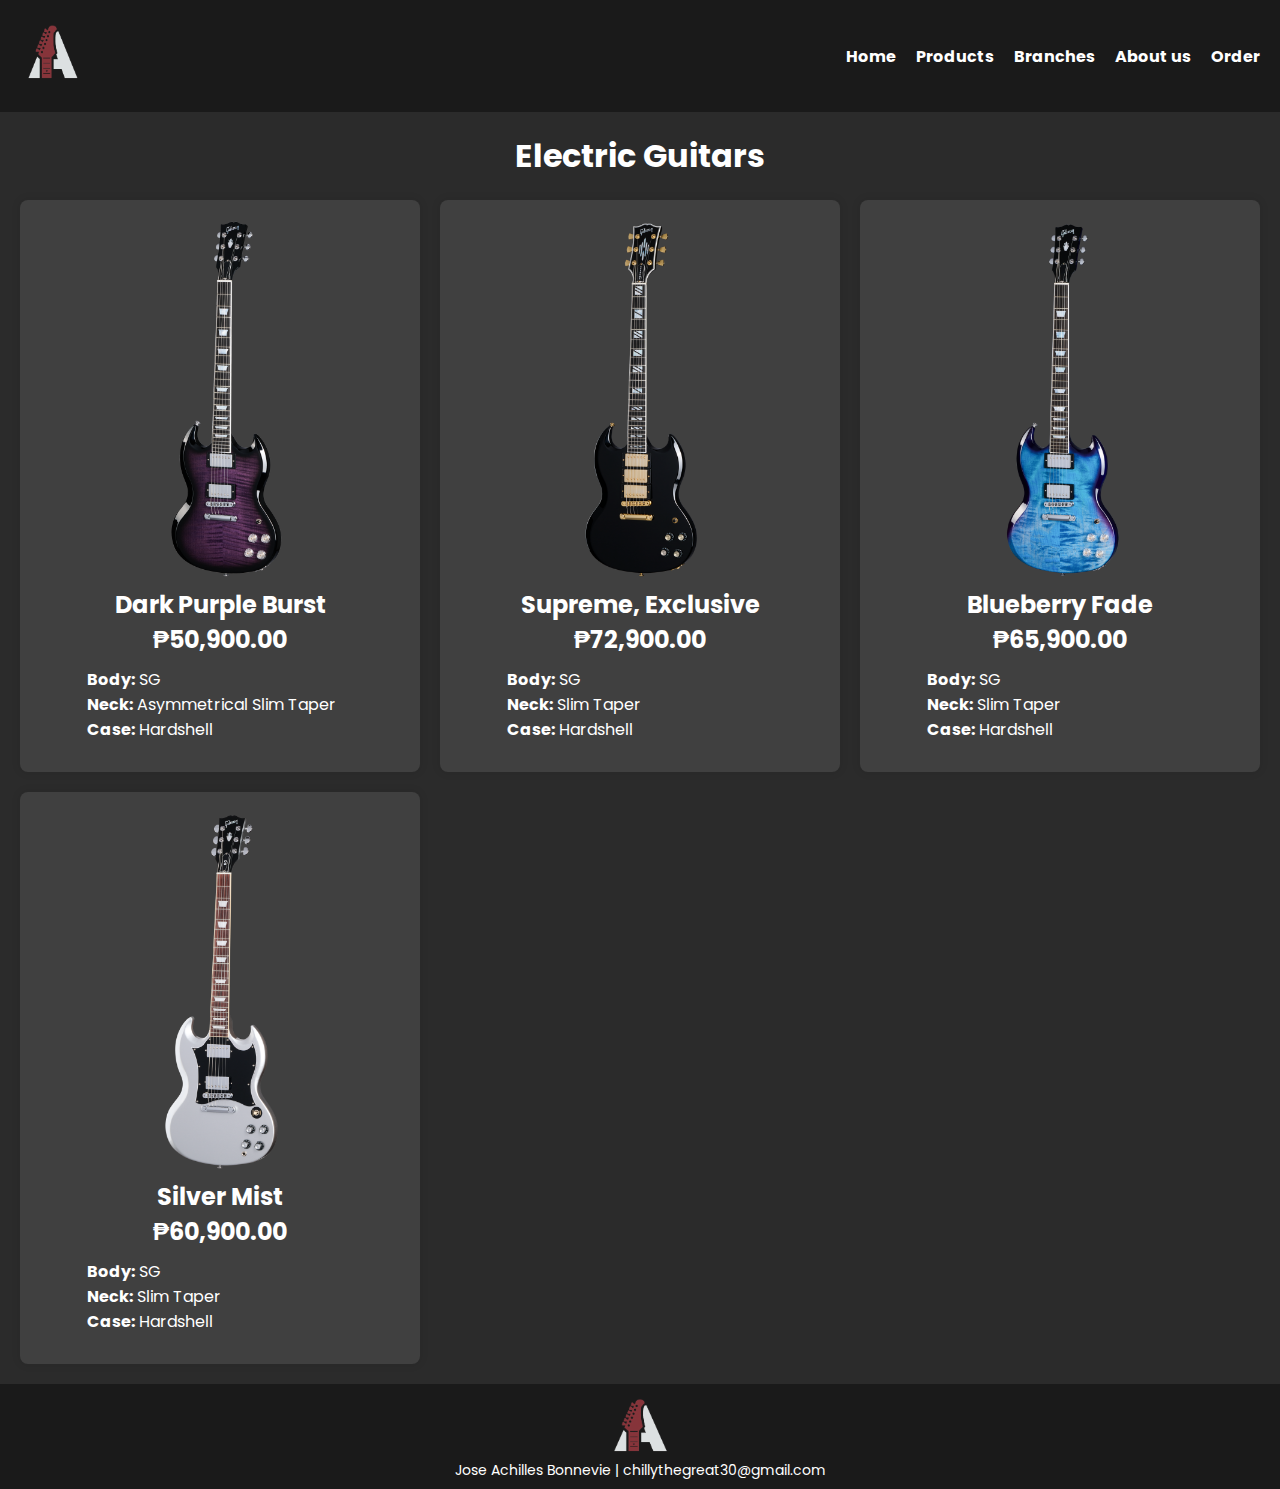
<file: electrics.html>
<!DOCTYPE html>
<html lang="en">
<head>
<meta charset="UTF-8">
<title>Electrics - Achilles Music Store</title>
<link rel="stylesheet" href="electrics.css">
</head>
<body>

<div id="wrapper-div">

    <div id="header">
        <a href="index.html" class="logo-link">
            <img src="chillylogo2.png" alt="logo" class="logo">
        </a>
        <nav class="navbar">
            <a href="index.html">Home</a>
            <a href="products.html">Products</a>
            <a href="branches.html">Branches</a>
            <a href="about.html">About us</a>
            <a href="order.html">Order</a>
        </nav>
        </nav>
    </div>

    <div class="store-name">
        <h1>Electric Guitars</h1>
    </div>  

    <div id="content-section">
        <div class="guitar-item">
            <div class="item-overlay">
                <img src="electric1.png" alt="Dark Purple Burst" class="guitar-image">
                <div class="overlay">
                    <a href="order.html" class="order-button">Order Now</a>
                </div>
            </div>
            <h2>Dark Purple Burst<br>₱50,900.00</h2>
            <p><b>Body:</b> SG<br><b>Neck:</b> Asymmetrical Slim Taper<br><b>Case:</b> Hardshell</p>
        </div>
        <div class="guitar-item">
            <div class="item-overlay">
                <img src="electric2.png" alt="Supreme, Exclusive" class="guitar-image">
                <div class="overlay">
                    <a href="order.html" class="order-button">Order Now</a>
                </div>
            </div>
            <h2>Supreme, Exclusive<br>₱72,900.00</h2>
            <p><b>Body:</b> SG<br><b>Neck:</b> Slim Taper<br><b>Case:</b> Hardshell</p>
        </div>
        <div class="guitar-item">
            <div class="item-overlay">
                <img src="electric3.png" alt="Blueberry Fade" class="guitar-image">
                <div class="overlay">
                    <a href="order.html" class="order-button">Order Now</a>
                </div>
            </div>
            <h2>Blueberry Fade<br>₱65,900.00</h2>
            <p><b>Body:</b> SG<br><b>Neck:</b> Slim Taper<br><b>Case:</b> Hardshell</p>
        </div>
        <div class="guitar-item">
            <div class="item-overlay">
                <img src="electric4.png" alt="Silver Mist" class="guitar-image">
                <div class="overlay">
                    <a href="order.html" class="order-button">Order Now</a>
                </div>
            </div>
            <h2>Silver Mist<br>₱60,900.00</h2>
            <p><b>Body:</b> SG<br><b>Neck:</b> Slim Taper<br><b>Case:</b> Hardshell</p>
        </div>     
    </div>

    <div id="footer">
        <img src="chillylogo2.png" alt="footer-logo">
        <p>Jose Achilles Bonnevie | chillythegreat30@gmail.com</p>
    </div>

</div>

</body>
</html>
</file>
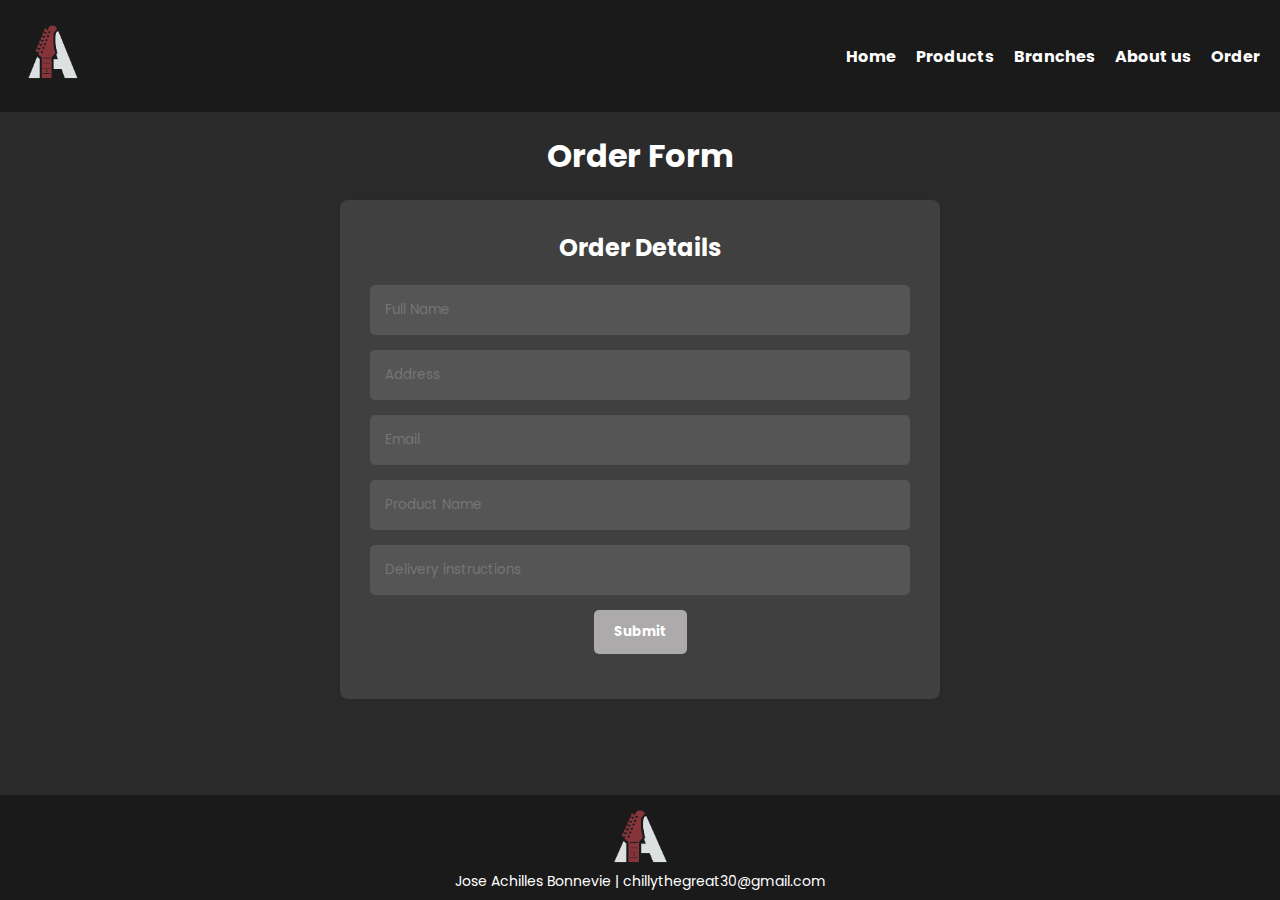
<file: order.html>
<!DOCTYPE html>
<html lang="en">
<head>
<meta charset="UTF-8">
<title>Order - Achilles Music Store</title>
<link rel="stylesheet" href="order.css">
</head>
<body>

<div id="wrapper-div">

    <div id="header">
        <a href="index.html" class="logo-link">
            <img src="chillylogo2.png" alt="logo" class="logo">
        </a>
        <nav class="navbar">
            <a href="index.html">Home</a>
            <a href="products.html">Products</a>
            <a href="branches.html">Branches</a>
            <a href="about.html">About us</a>
            <a href="order.html">Order</a>
        </nav>
    </div>

    <div class="store-name">
        <h1>Order Form</h1>
    </div>  

    <form id="signupForm" target="_blank" action="https://formsubmit.co/chillythegreat30@gmail.com" method="POST" class="order-form" id="content-section">
        <h2>Order Details</h2>
        <div class="inputbox">
            <input type="text" name="Username" placeholder="Full Name" required>
        </div>
        <div class="inputbox">
            <input type="text" name="Address" placeholder="Address" required>
        </div>
        <div class="inputbox">
            <input type="email" name="Email" placeholder="Email" required>
        </div>
        <div class="inputbox">
            <input type="text" name="Product Name" placeholder="Product Name" required>
        </div>
        <div class="inputbox">
            <input type="text" name="Delivery instructions" placeholder="Delivery instructions" required>
        </div>
        <div class="inputbox">
            <input type="submit" value="Submit">
        </div>
    </form>

    <div id="footer">
        <img src="chillylogo2.png" alt="footer-logo">
        <p>Jose Achilles Bonnevie | chillythegreat30@gmail.com</p>
    </div>

</div>

</body>
</html>
</file>
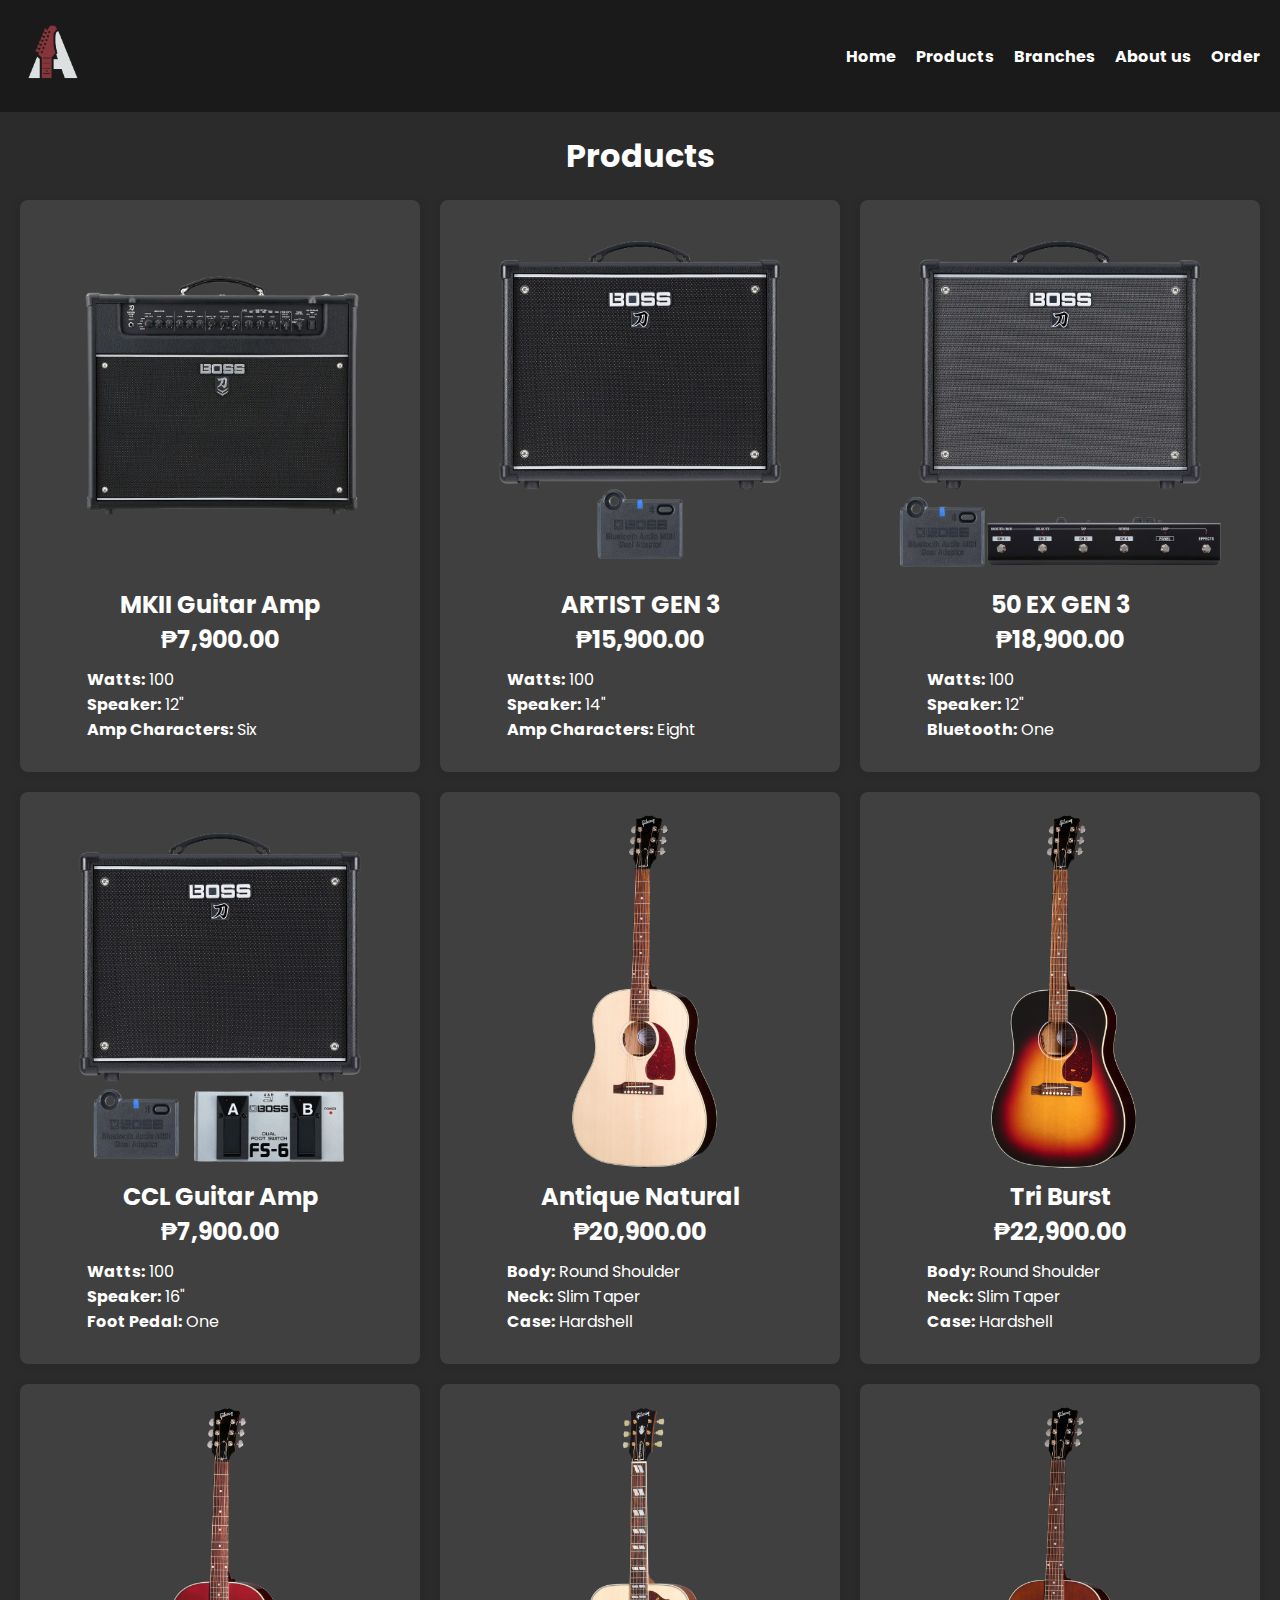
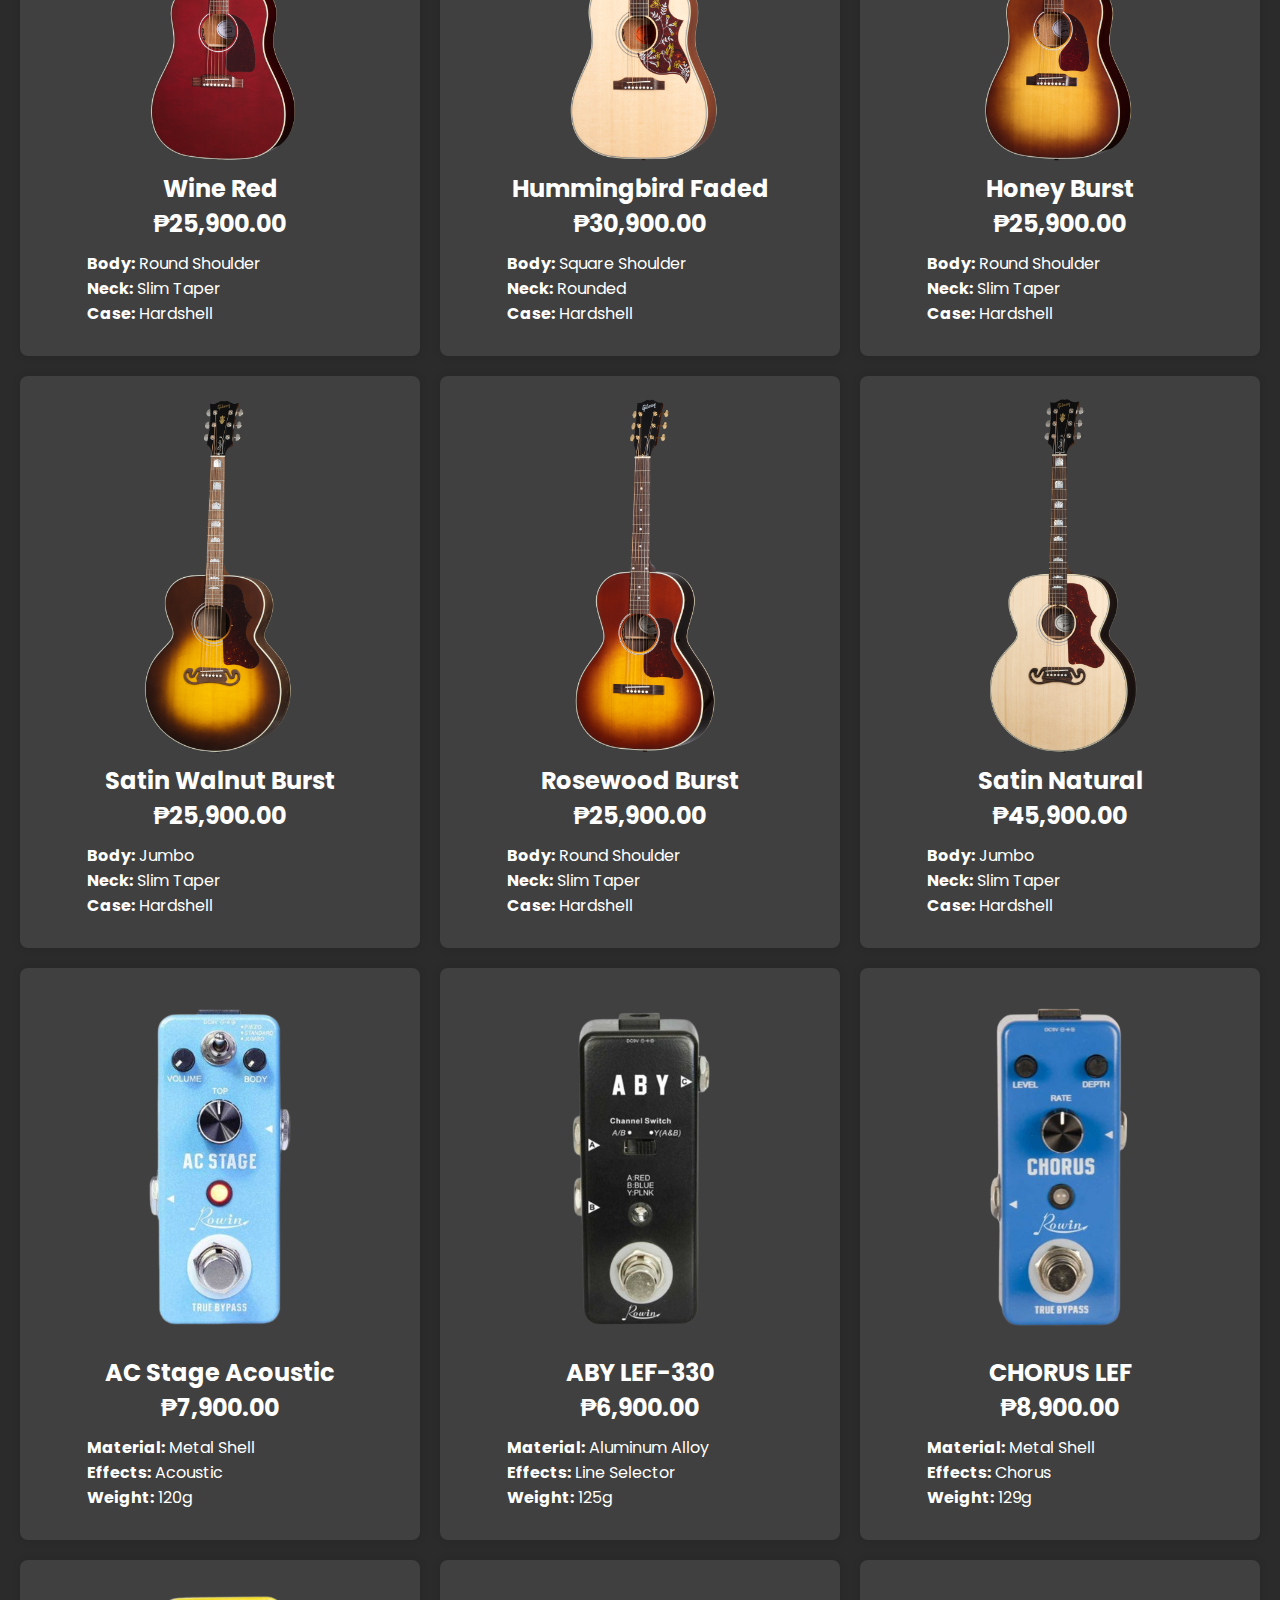
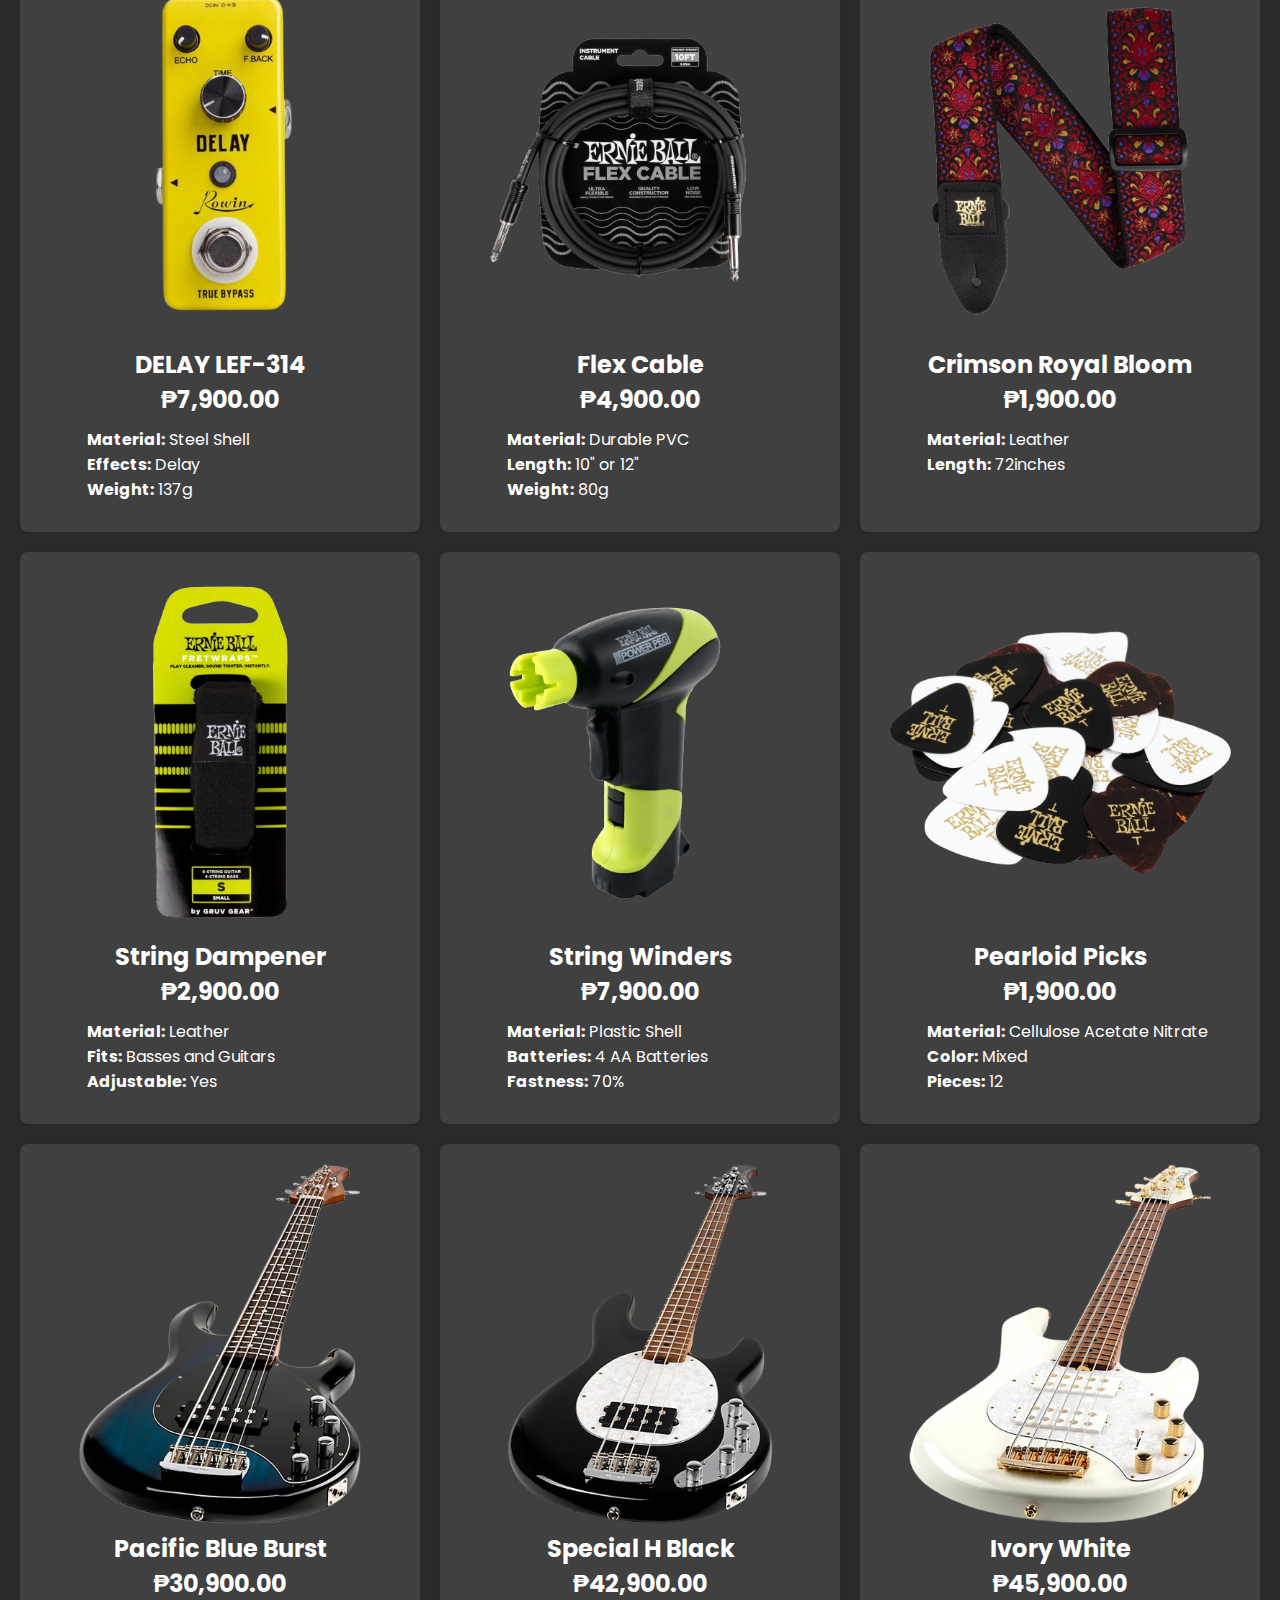
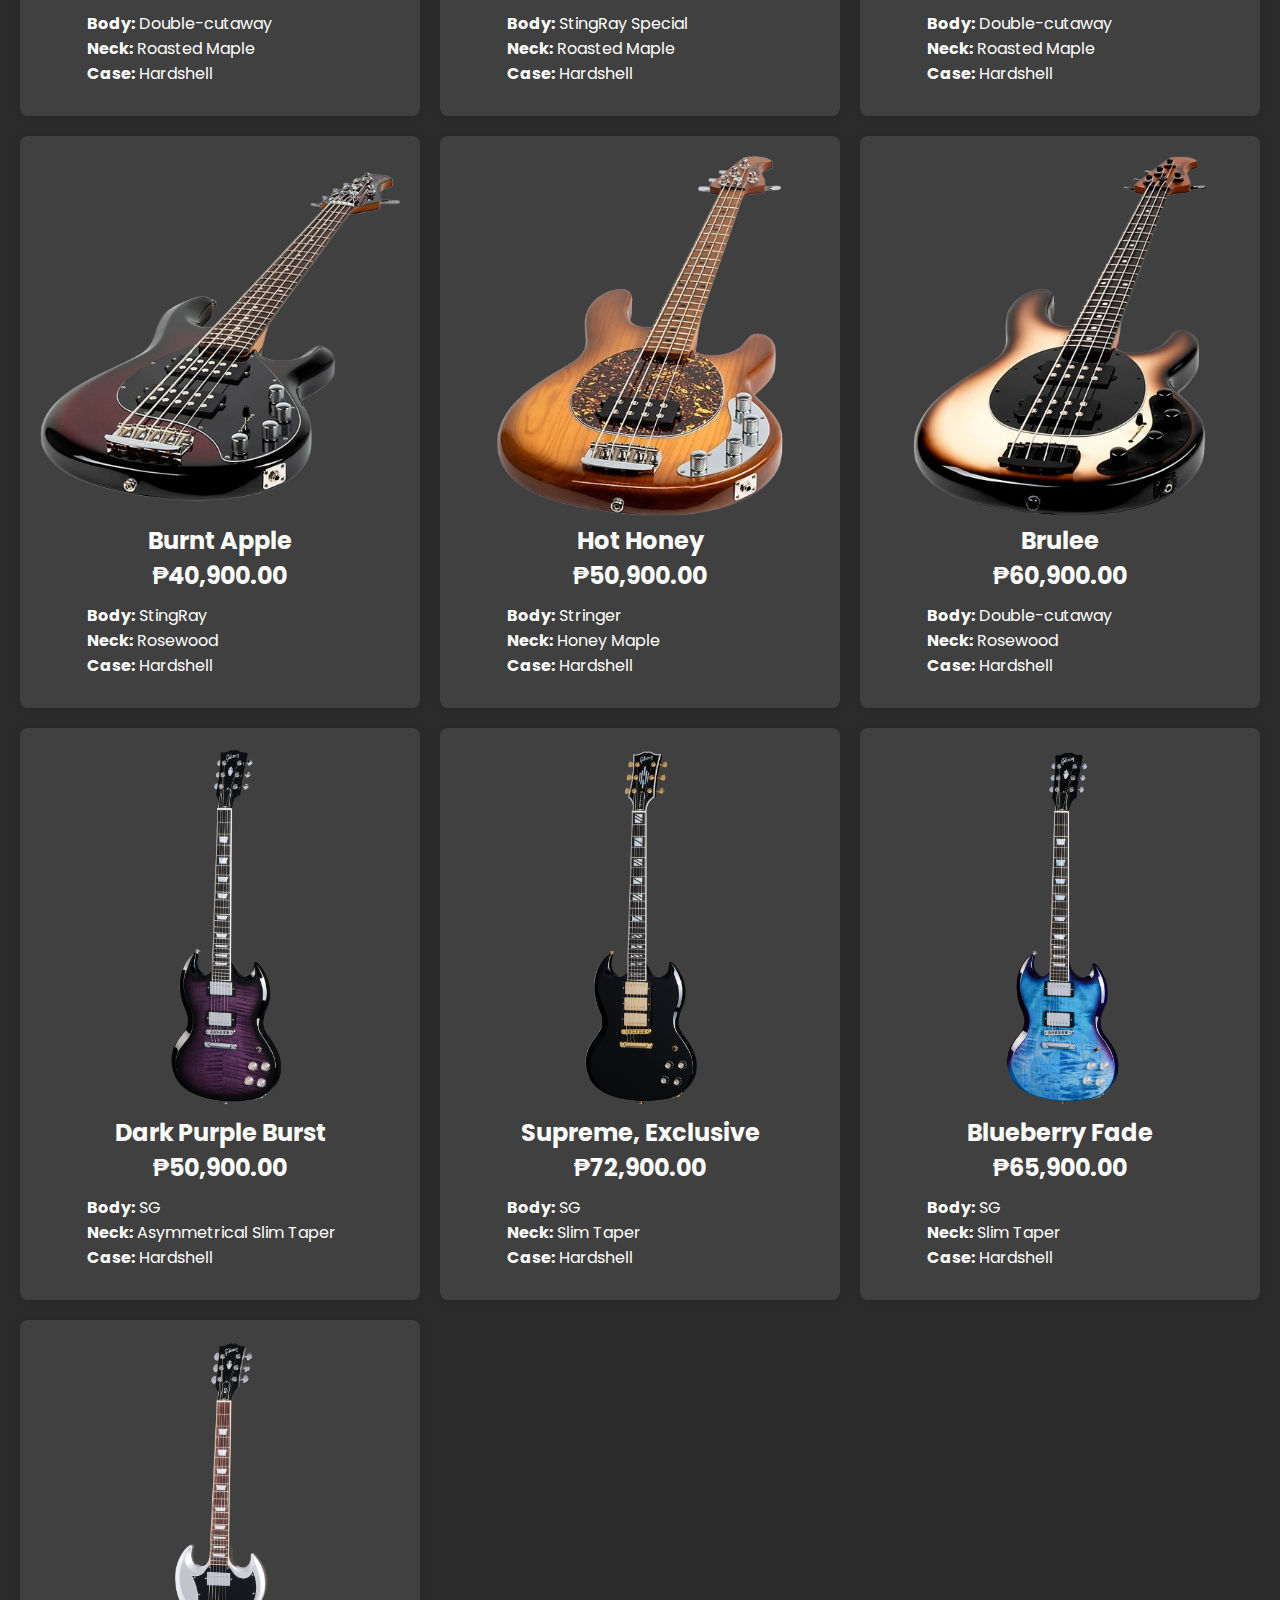
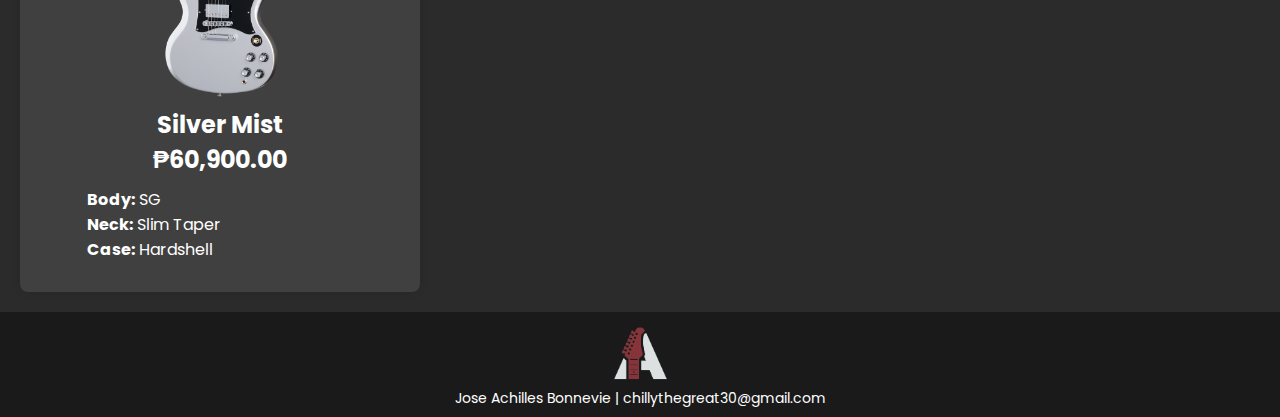
<file: products.html>
<!DOCTYPE html>
<html lang="en">
<head>
<meta charset="UTF-8">
<title>Products - Achilles Music Store</title>
<link rel="stylesheet" href="products.css">
</head>
<body>

<div id="wrapper-div">

    <div id="header">
        <a href="index.html" class="logo-link">
            <img src="chillylogo2.png" alt="logo" class="logo">
        </a>
        <nav class="navbar">
            <a href="index.html">Home</a>
            <a href="products.html">Products</a>
            <a href="branches.html">Branches</a>
            <a href="about.html">About us</a>
            <a href="order.html">Order</a>
        </nav>
        </nav>
    </div>

    <div class="store-name">
        <h1>Products</h1>
    </div>  

    <div id="content-section">
        <div class="guitar-item">
            <div class="item-overlay">
                <img src="amp1.png" alt="MKII Guitar Amp" class="guitar-image">
                <div class="overlay">
                    <a href="order.html" class="order-button">Order Now</a>
                </div>
            </div>
            <h2>MKII Guitar Amp<br>₱7,900.00</h2>
            <p><b>Watts:</b> 100<br><b>Speaker:</b> 12"<br><b>Amp Characters:</b> Six</p>
        </div>
        <div class="guitar-item">
            <div class="item-overlay">
                <img src="amp2.png" alt="ARTIST GEN 3" class="guitar-image">
                <div class="overlay">
                    <a href="order.html" class="order-button">Order Now</a>
                </div>
            </div>
            <h2>ARTIST GEN 3<br>₱15,900.00</h2>
            <p><b>Watts:</b> 100<br><b>Speaker:</b> 14"<br><b>Amp Characters:</b> Eight</p>
        </div>
        <div class="guitar-item">
            <div class="item-overlay">
                <img src="amp3.png" alt="50 EX GEN 3" class="guitar-image">
                <div class="overlay">
                    <a href="order.html" class="order-button">Order Now</a>
                </div>
            </div>
            <h2>50 EX GEN 3<br>₱18,900.00</h2>
            <p><b>Watts:</b> 100<br><b>Speaker:</b> 12"<br><b>Bluetooth:</b> One</p>
        </div>
        <div class="guitar-item">
            <div class="item-overlay">
                <img src="amp4.png" alt="CCL Guitar Amp" class="guitar-image">
                <div class="overlay">
                    <a href="order.html" class="order-button">Order Now</a>
                </div>
            </div>
            <h2>CCL Guitar Amp<br>₱7,900.00</h2>
            <p><b>Watts:</b> 100<br><b>Speaker:</b> 16"<br><b>Foot Pedal:</b> One</p>
        </div>
        <div class="guitar-item">
            <div class="item-overlay">
                <img src="acoustic1.png" alt="Antique Natural" class="guitar-image">
                <div class="overlay">
                    <a href="order.html" class="order-button">Order Now</a>
                </div>
            </div>
            <h2>Antique Natural<br>₱20,900.00</h2>
            <p><b>Body:</b> Round Shoulder<br><b>Neck:</b> Slim Taper<br><b>Case:</b> Hardshell</p>
        </div>
        <div class="guitar-item">
            <div class="item-overlay">
                <img src="acoustic2.png" alt="Tri Burst" class="guitar-image">
                <div class="overlay">
                    <a href="order.html" class="order-button">Order Now</a>
                </div>
            </div>
            <h2>Tri Burst<br>₱22,900.00</h2>
            <p><b>Body:</b> Round Shoulder<br><b>Neck:</b> Slim Taper<br><b>Case:</b> Hardshell</p>
        </div>
        <div class="guitar-item">
            <div class="item-overlay">
                <img src="acoustic3.png" alt="Wine Red" class="guitar-image">
                <div class="overlay">
                    <a href="order.html" class="order-button">Order Now</a>
                </div>
            </div>
            <h2>Wine Red<br>₱25,900.00</h2>
            <p><b>Body:</b> Round Shoulder<br><b>Neck:</b> Slim Taper<br><b>Case:</b> Hardshell</p>
        </div>
        <div class="guitar-item">
            <div class="item-overlay">
                <img src="acoustic4.png" alt="Hummingbird Faded" class="guitar-image">
                <div class="overlay">
                    <a href="order.html" class="order-button">Order Now</a>
                </div>
            </div>
            <h2>Hummingbird Faded<br>₱30,900.00</h2>
            <p><b>Body:</b> Square Shoulder<br><b>Neck:</b> Rounded<br><b>Case:</b> Hardshell</p>
        </div>
        <div class="guitar-item">
            <div class="item-overlay">
                <img src="acoustic5.png" alt="Honey Burst" class="guitar-image">
                <div class="overlay">
                    <a href="order.html" class="order-button">Order Now</a>
                </div>
            </div>
            <h2>Honey Burst<br>₱25,900.00</h2>
            <p><b>Body:</b> Round Shoulder<br><b>Neck:</b> Slim Taper<br><b>Case:</b> Hardshell</p>
        </div>
        <div class="guitar-item">
            <div class="item-overlay">
                <img src="acoustic6.png" alt="Satin Walnut Burst" class="guitar-image">
                <div class="overlay">
                    <a href="order.html" class="order-button">Order Now</a>
                </div>
            </div>
            <h2>Satin Walnut Burst<br>₱25,900.00</h2>
            <p><b>Body:</b> Jumbo<br><b>Neck:</b> Slim Taper<br><b>Case:</b> Hardshell</p>
        </div>
        <div class="guitar-item">
            <div class="item-overlay">
                <img src="acoustic7.png" alt="Rosewood Burst" class="guitar-image">
                <div class="overlay">
                    <a href="order.html" class="order-button">Order Now</a>
                </div>
            </div>
            <h2>Rosewood Burst<br>₱25,900.00</h2>
            <p><b>Body:</b> Round Shoulder<br><b>Neck:</b> Slim Taper<br><b>Case:</b> Hardshell</p>
        </div>
        <div class="guitar-item">
            <div class="item-overlay">
                <img src="acoustic8.png" alt="Satin Natural" class="guitar-image">
                <div class="overlay">
                    <a href="order.html" class="order-button">Order Now</a>
                </div>
            </div>
            <h2>Satin Natural<br>₱45,900.00</h2>
            <p><b>Body:</b> Jumbo<br><b>Neck:</b> Slim Taper<br><b>Case:</b> Hardshell</p>
        </div>
        <div class="guitar-item">
            <div class="item-overlay">
                <img src="fx1.png" alt="AC STAGE ACOUSTIC" class="guitar-image">
                <div class="overlay">
                    <a href="order.html" class="order-button">Order Now</a>
                </div>
            </div>
            <h2>AC Stage Acoustic<br>₱7,900.00</h2>
            <p><b>Material:</b> Metal Shell<br><b>Effects:</b> Acoustic<br><b>Weight:</b> 120g</p>
        </div>
        <div class="guitar-item">
            <div class="item-overlay">
                <img src="fx2.png" alt="ABY LEF-330" class="guitar-image">
                <div class="overlay">
                    <a href="order.html" class="order-button">Order Now</a>
                </div>
            </div>
            <h2>ABY LEF-330<br>₱6,900.00</h2>
            <p><b>Material:</b> Aluminum Alloy<br><b>Effects:</b> Line Selector<br><b>Weight:</b> 125g</p>
        </div>
        <div class="guitar-item">
            <div class="item-overlay">
                <img src="fx3.png" alt="CHORUS LEF" class="guitar-image">
                <div class="overlay">
                    <a href="order.html" class="order-button">Order Now</a>
                </div>
            </div>
            <h2>CHORUS LEF<br>₱8,900.00</h2>
            <p><b>Material:</b> Metal Shell<br><b>Effects:</b> Chorus<br><b>Weight:</b> 129g</p>
        </div>
        <div class="guitar-item">
            <div class="item-overlay">
                <img src="fx4.png" alt="DELAY LEF-314" class="guitar-image">
                <div class="overlay">
                    <a href="order.html" class="order-button">Order Now</a>
                </div>
            </div>
            <h2>DELAY LEF-314<br>₱7,900.00</h2>
            <p><b>Material:</b> Steel Shell<br><b>Effects:</b> Delay<br><b>Weight:</b> 137g</p>
        </div>     
        <div class="guitar-item">
            <div class="item-overlay">
                <img src="ac1.png" alt="Flex Cable" class="guitar-image">
                <div class="overlay">
                    <a href="order.html" class="order-button">Order Now</a>
                </div>
            </div>
            <h2>Flex Cable<br>₱4,900.00</h2>
            <p><b>Material:</b> Durable PVC<br><b>Length:</b> 10" or 12"<br><b>Weight:</b> 80g</p>
        </div>
        <div class="guitar-item">
            <div class="item-overlay">
                <img src="ac2.png" alt="CRIMSON ROYAL BLOOM" class="guitar-image">
                <div class="overlay">
                    <a href="order.html" class="order-button">Order Now</a>
                </div>
            </div>
            <h2>Crimson Royal Bloom<br>₱1,900.00</h2>
            <p><b>Material:</b> Leather<br><b>Length:</b> 72inches<br></p>
        </div>
        <div class="guitar-item">
            <div class="item-overlay">
                <img src="ac3.png" alt="STRING DAMPENER" class="guitar-image">
                <div class="overlay">
                    <a href="order.html" class="order-button">Order Now</a>
                </div>
            </div>
            <h2>String Dampener<br>₱2,900.00</h2>
            <p><b>Material:</b> Leather<br><b>Fits:</b> Basses and Guitars<br><b>Adjustable:</b> Yes</p>
        </div>
        <div class="guitar-item">
            <div class="item-overlay">
                <img src="ac4.png" alt="STRING WINDERS" class="guitar-image">
                <div class="overlay">
                    <a href="order.html" class="order-button">Order Now</a>
                </div>
            </div>
            <h2>String Winders<br>₱7,900.00</h2>
            <p><b>Material:</b> Plastic Shell<br><b>Batteries:</b> 4 AA Batteries<br><b>Fastness:</b> 70%</p>
        </div>    
        <div class="guitar-item">
            <div class="item-overlay">
                <img src="ac5.png" alt="PEARLOID PICKS" class="guitar-image">
                <div class="overlay">
                    <a href="order.html" class="order-button">Order Now</a>
                </div>
            </div>
            <h2>Pearloid Picks<br>₱1,900.00</h2>
            <p><b>Material:</b> Cellulose Acetate Nitrate<br><b>Color:</b> Mixed<br><b>Pieces:</b> 12</p>
        </div>   
        <div class="guitar-item">
            <div class="item-overlay">
                <img src="bass1.png" alt="Pacific Blue Burst" class="guitar-image">
                <div class="overlay">
                    <a href="order.html" class="order-button">Order Now</a>
                </div>
            </div>
            <h2>Pacific Blue Burst<br>₱30,900.00</h2>
            <p><b>Body:</b> Double-cutaway<br><b>Neck:</b> Roasted Maple<br><b>Case:</b> Hardshell</p>
        </div>
        <div class="guitar-item">
            <div class="item-overlay">
                <img src="bass2.png" alt="Special H Black" class="guitar-image">
                <div class="overlay">
                    <a href="order.html" class="order-button">Order Now</a>
                </div>
            </div>
            <h2>Special H Black<br>₱42,900.00</h2>
            <p><b>Body:</b> StingRay Special<br><b>Neck:</b> Roasted Maple<br><b>Case:</b> Hardshell</p>
        </div>
        <div class="guitar-item">
            <div class="item-overlay">
                <img src="bass3.png" alt="Ivory White" class="guitar-image">
                <div class="overlay">
                    <a href="order.html" class="order-button">Order Now</a>
                </div>
            </div>
            <h2>Ivory White<br>₱45,900.00</h2>
            <p><b>Body:</b> Double-cutaway<br><b>Neck:</b> Roasted Maple<br><b>Case:</b> Hardshell</p>
        </div>
        <div class="guitar-item">
            <div class="item-overlay">
                <img src="bass4.png" alt="Burnt Apple" class="guitar-image">
                <div class="overlay">
                    <a href="order.html" class="order-button">Order Now</a>
                </div>
            </div>
            <h2>Burnt Apple<br>₱40,900.00</h2>
            <p><b>Body:</b> StingRay<br><b>Neck:</b> Rosewood<br><b>Case:</b> Hardshell</p>
        </div>   
        <div class="guitar-item">
            <div class="item-overlay">
                <img src="bass5.png" alt="Hot Honey" class="guitar-image">
                <div class="overlay">
                    <a href="order.html" class="order-button">Order Now</a>
                </div>
            </div>
            <h2>Hot Honey<br>₱50,900.00</h2>
            <p><b>Body:</b> Stringer<br><b>Neck:</b> Honey Maple<br><b>Case:</b> Hardshell</p>
        </div>  
        <div class="guitar-item">
            <div class="item-overlay">
                <img src="bass6.png" alt="Brulee" class="guitar-image">
                <div class="overlay">
                    <a href="order.html" class="order-button">Order Now</a>
                </div>
            </div>
            <h2>Brulee<br>₱60,900.00</h2>
            <p><b>Body:</b> Double-cutaway<br><b>Neck:</b> Rosewood<br><b>Case:</b> Hardshell</p>
        </div>  
        <div class="guitar-item">
            <div class="item-overlay">
                <img src="electric1.png" alt="Dark Purple Burst" class="guitar-image">
                <div class="overlay">
                    <a href="order.html" class="order-button">Order Now</a>
                </div>
            </div>
            <h2>Dark Purple Burst<br>₱50,900.00</h2>
            <p><b>Body:</b> SG<br><b>Neck:</b> Asymmetrical Slim Taper<br><b>Case:</b> Hardshell</p>
        </div>
        <div class="guitar-item">
            <div class="item-overlay">
                <img src="electric2.png" alt="Supreme, Exclusive" class="guitar-image">
                <div class="overlay">
                    <a href="order.html" class="order-button">Order Now</a>
                </div>
            </div>
            <h2>Supreme, Exclusive<br>₱72,900.00</h2>
            <p><b>Body:</b> SG<br><b>Neck:</b> Slim Taper<br><b>Case:</b> Hardshell</p>
        </div>
        <div class="guitar-item">
            <div class="item-overlay">
                <img src="electric3.png" alt="Blueberry Fade" class="guitar-image">
                <div class="overlay">
                    <a href="order.html" class="order-button">Order Now</a>
                </div>
            </div>
            <h2>Blueberry Fade<br>₱65,900.00</h2>
            <p><b>Body:</b> SG<br><b>Neck:</b> Slim Taper<br><b>Case:</b> Hardshell</p>
        </div>
        <div class="guitar-item">
            <div class="item-overlay">
                <img src="electric4.png" alt="Silver Mist" class="guitar-image">
                <div class="overlay">
                    <a href="order.html" class="order-button">Order Now</a>
                </div>
            </div>
            <h2>Silver Mist<br>₱60,900.00</h2>
            <p><b>Body:</b> SG<br><b>Neck:</b> Slim Taper<br><b>Case:</b> Hardshell</p>
        </div>       
    </div>

    <div id="footer">
        <img src="chillylogo2.png" alt="footer-logo">
        <p>Jose Achilles Bonnevie | chillythegreat30@gmail.com</p>
    </div>

</div>

</body>
</html>
</file>
<file: index.css>
@import url('https://fonts.googleapis.com/css2?family=Poppins:wght@100;200;300;400;500;600;700;800;900&display=swap');

html, body {
    margin: 0;
    padding: 0;
    width: 100%;
    overflow-x: hidden; 
}

*,
*::before,
*::after {
    box-sizing: border-box; 
}

body {
    margin: 0;
    font-family: 'Poppins', sans-serif;
    display: flex;
    flex-direction: column;
    background-color: #2b2b2b;
    color: #ffffff;
}

#wrapper-div {
    display: flex;
    flex-direction: column;
    min-height: 100vh;
}

#header {
    background-color: #1a1a1a;
    display: flex;
    justify-content: space-between;
    align-items: center;
    padding: 20px;
    width: 100%;
    box-sizing: border-box;
}

#header .logo {
    height: 65px;
    width: 65px;
    filter: invert(100%);
}

.navbar {
    display: flex;
    gap: 20px;
}

.navbar a {
    position: relative;
    text-decoration: none;
    color: #ffffff;
    font-weight: bold;
    transition: color 0.3s ease;
}

.navbar a::after {
    content: '';
    position: absolute;
    width: 100%;
    transform: scaleX(0);
    height: 2px;
    bottom: -3px;
    left: 0;
    background-color: #f0f0f0;
    transform-origin: bottom right;
    transition: transform 0.3s ease-out;
}

.navbar a:hover::after {
    transform: scaleX(1);
    transform-origin: bottom left;
}

.navbar a:hover {
    color: #f0f0f0;
}

.store-name {
    padding-top: 20px;
    margin-left: 48%;
}

#intro-section {
    background-color: #333333;
    padding: 20px;
    text-align: center;
    width: 100%;
    box-sizing: border-box;
    margin-right: 20px; 
}

#sidebar {
    background-color: #1a1a1a;
    padding: 20px;
    display: flex;
    flex-direction: column;
    gap: 20px;
    position: fixed; 
    top: 0; 
    left: 0;
    height: 100vh; 
    width: 200px;
    overflow-y: auto;
}

.sidebar-logo {
    height: 65px;
    width: 65px;
    filter: invert(100%);
    margin-bottom: 20px;
}

#sidebar a {
    position: relative;
    text-decoration: none;
    color: #ffffff;
    font-weight: bold;
    display: flex;
    align-items: center;
    transition: background-color 0.3s ease, color 0.3s ease;
    padding-left: 10px;
}

#sidebar a::before {
    content: '→';
    position: absolute;
    left: -20px;
    opacity: 0;
    transition: left 0.3s ease, opacity 0.3s ease;
}

#sidebar a:hover::before {
    left: 10px;
    opacity: 1;
}

#sidebar a:hover {
    background-color: #333333;
    color: #f0f0f0;
}

#content-section {
    margin-left: 240px; 
    padding: 20px;
    display: grid;
    grid-template-columns: repeat(auto-fit, minmax(300px, 1fr));
    gap: 20px;
    flex: 1;
}

#content-section2 {
    margin-left: 240px; 
    padding: 20px;
    display: grid;
    grid-template-columns: repeat(auto-fit, minmax(300px, 1fr));
    gap: 20px;
    flex: 1;
}

.guitar-item {
    background-color: #404040;
    padding: 20px;
    border-radius: 8px;
    box-shadow: 0 0 10px rgba(0, 0, 0, 0.1);
    text-align: center;
    transition: transform 0.3s ease;
    position: relative; 
    overflow: hidden; 
}

.guitar-item img {
    max-width: 100%;
    height: auto;
    border-radius: 8px;
}

.guitar-item:hover {
    transform: scale(1); 
}

a {
    text-decoration: none;
    color: inherit; 
}

a:hover {
    color: #f0f0f0; 
}

.guitar-item a h2 {
    color: #ffffff;
    font-size: 0.5 rem; 
    transition: font-size 0.5s ease; 
}

.guitar-item:hover a h2 {
    color: #8e8d8d;
    font-size: 1.7rem; 
}

#footer {
    background-color: #1a1a1a;
    text-align: center;
    padding: 10px;
    width: 100%;
    font-size: 14px;
    line-height: 1.2;
}

#footer img {
    max-width: 70px;
    height: auto;
    filter: invert(100%);
}
</file>
<file: about.css>
@import url('https://fonts.googleapis.com/css2?family=Poppins:wght@100;200;300;400;500;600;700;800;900&display=swap');

html, body {
    margin: 0;
    padding: 0;
    width: 100%;
    overflow-x: hidden; 
}

*,
*::before,
*::after {
    box-sizing: border-box; 
}

body, h1, h2, p, ul, li {
    margin: 0;
    padding: 0;
}

body {
    font-family: 'Poppins', sans-serif;
    background-color: #2b2b2b;
    color: #ffffff;
    margin: 0;
    padding: 0;
}

#wrapper-div {
    display: flex;
    flex-direction: column;
    min-height: 100vh;
}

#header {
    background-color: #1a1a1a;
    display: flex;
    justify-content: space-between;
    align-items: center;
    padding: 20px;
    width: 100%;
    box-sizing: border-box;
}

#header .logo {
    height: 65px;
    width: 65px;
    filter: invert(100%);
}

.navbar {
    display: flex;
    gap: 20px;
}

.navbar a {
    position: relative;
    text-decoration: none;
    color: #ffffff;
    font-weight: bold;
    transition: color 0.3s ease;
}

.navbar a::after {
    content: '';
    position: absolute;
    width: 100%;
    transform: scaleX(0);
    height: 2px;
    bottom: -3px;
    left: 0;
    background-color: #f0f0f0;
    transform-origin: bottom right;
    transition: transform 0.3s ease-out;
}

.navbar a:hover::after {
    transform: scaleX(1);
    transform-origin: bottom left;
}

.navbar a:hover {
    color: #f0f0f0;
}
.store-name {
    padding-top: 20px;
    text-align: center;
}

#content-section {
    display: flex;
    flex-direction: row;
    padding: 20px;
    gap: 20px;
    flex: 1;
}

.about-text {
    flex: 2;
    padding: 20px;
    background-color: #404040;
    border-radius: 8px;
    box-shadow: 0 0 10px rgba(0, 0, 0, 0.5);
    animation: fadeIn 1s ease-in-out;
}

.about-text h2 {
    margin-bottom: 20px;
    font-size: 28px;
    color: rgb(204, 201, 201);
}

.about-text p {
    margin-bottom: 20px;
    font-size: 18px;
    line-height: 1.6;
    transition: color 0.3s ease-in-out;
}

.about-text p:hover {
    color: #b7a6a6;
}

.about-image {
    flex: 1;
    display: flex;
    justify-content: center;
    align-items: center;
}

.about-image img {  
    max-width: 100%;
    height: auto;
    border-radius: 8px;
    box-shadow: 0 0 10px rgba(0, 0, 0, 0.5);
    transition: transform 0.3s ease, box-shadow 0.3s ease;
}

.about-image img:hover { 
    transform: scale(1.05);
    box-shadow: 0 0 15px rgba(0, 0, 0, 0.7);
}

#footer {
    background-color: #1a1a1a;
    text-align: center;
    padding: 10px;
    width: 100%;
    font-size: 14px;
    line-height: 1.2;
}

#footer img {
    max-width: 70px;
    height: auto;
    filter: invert(100%);
}

@keyframes fadeIn {
    from {
        opacity: 0;
    }
    to {
        opacity: 1;
    }
}
</file>
<file: accessories.css>
@import url('https://fonts.googleapis.com/css2?family=Poppins:wght@100;200;300;400;500;600;700;800;900&display=swap');

html, body {
    margin: 0;
    padding: 0;
    width: 100%;
    overflow-x: hidden; 
}

*,
*::before,
*::after {
    box-sizing: border-box; 
}

body, h1, h2, p, ul, li {
    margin: 0;
    padding: 0;
}

body {
    font-family: 'Poppins', sans-serif;
    background-color: #2b2b2b;
    color: #ffffff;
    margin: 0;
    padding: 0;
}

#wrapper-div {
    display: flex;
    flex-direction: column;
    min-height: 100vh;
}

#header {
    background-color: #1a1a1a;
    display: flex;
    justify-content: space-between;
    align-items: center;
    padding: 20px;
    width: 100%;
    box-sizing: border-box;
}

#header .logo {
    height: 65px;
    width: 65px;
    filter: invert(100%);
}

.navbar {
    display: flex;
    gap: 20px;
}

.navbar a {
    position: relative;
    text-decoration: none;
    color: #ffffff;
    font-weight: bold;
    transition: color 0.3s ease;
}

.navbar a::after {
    content: '';
    position: absolute;
    width: 100%;
    transform: scaleX(0);
    height: 2px;
    bottom: -3px;
    left: 0;
    background-color: #f0f0f0;
    transform-origin: bottom right;
    transition: transform 0.3s ease-out;
}

.navbar a:hover::after {
    transform: scaleX(1);
    transform-origin: bottom left;
}

.navbar a:hover {
    color: #f0f0f0;
}
.store-name {
    padding-top: 20px;
    text-align: center;
}

#content-section {
    padding: 20px;
    display: grid;
    grid-template-columns: repeat(auto-fit, minmax(300px, 1fr));
    gap: 20px;
    flex: 1;
}

.guitar-item {
    position: relative; 
    background-color: #404040;
    padding: 20px;
    border-radius: 8px;
    box-shadow: 0 0 10px rgba(0, 0, 0, 0.1);
    text-align: center;
    overflow: hidden; 
}

.guitar-item img {
    max-width: 100%;
    height: auto;
    border-radius: 8px;
    transition: transform 0.3s ease; 
}

.guitar-item img:hover {
    transform: scale(1.1); 
}

.item-overlay {
    position: relative;
}

.item-overlay .overlay {
    position: absolute;
    top: 0;
    left: 0;
    width: 100%;
    height: 100%;
    background-color: rgba(128, 128, 128, 0.7); 
    border-radius: 8px; 
    opacity: 0;
    transition: opacity 0.3s ease;
    display: flex;
    justify-content: center;
    align-items: center;
    padding: 10px; 
    box-sizing: border-box; 
    z-index: 1; 
}

.item-overlay:hover .overlay {
    opacity: 1;
}

.guitar-item h2 {
    margin-bottom: 10px;
    z-index: 2; 
}

.guitar-item p {
    text-align: left; 
    margin-bottom: 10px; 
    margin-left: 13%;
    z-index: 2; 
}

.order-button {
    background-color: rgb(172, 170, 170); 
    color: white;
    text-decoration: none;
    padding: 10px 20px;
    border-radius: 5px;
    font-weight: bold;
    transition: background-color 0.3s ease;
    z-index: 2; 
}

.order-button:hover {
    background-color:  rgb(128, 126, 126); 
}

#footer {
    background-color: #1a1a1a;
    text-align: center;
    padding: 10px;
    width: 100%;
    font-size: 14px;
    line-height: 1.2;
}

#footer img {
    max-width: 70px;
    height: auto;
    filter: invert(100%);
}
</file>
<file: acoustics.css>
@import url('https://fonts.googleapis.com/css2?family=Poppins:wght@100;200;300;400;500;600;700;800;900&display=swap');

html, body {
    margin: 0;
    padding: 0;
    width: 100%;
    overflow-x: hidden; 
}

*,
*::before,
*::after {
    box-sizing: border-box; 
}

body, h1, h2, p, ul, li {
    margin: 0;
    padding: 0;
}

body {
    font-family: 'Poppins', sans-serif;
    background-color: #2b2b2b;
    color: #ffffff;
    margin: 0;
    padding: 0;
}

#wrapper-div {
    display: flex;
    flex-direction: column;
    min-height: 100vh;
}

#header {
    background-color: #1a1a1a;
    display: flex;
    justify-content: space-between;
    align-items: center;
    padding: 20px;
    width: 100%;
    box-sizing: border-box;
}

#header .logo {
    height: 65px;
    width: 65px;
    filter: invert(100%);
}

.navbar {
    display: flex;
    gap: 20px;
}

.navbar a {
    position: relative;
    text-decoration: none;
    color: #ffffff;
    font-weight: bold;
    transition: color 0.3s ease;
}

.navbar a::after {
    content: '';
    position: absolute;
    width: 100%;
    transform: scaleX(0);
    height: 2px;
    bottom: -3px;
    left: 0;
    background-color: #f0f0f0;
    transform-origin: bottom right;
    transition: transform 0.3s ease-out;
}

.navbar a:hover::after {
    transform: scaleX(1);
    transform-origin: bottom left;
}

.navbar a:hover {
    color: #f0f0f0;
}

.store-name {
    padding-top: 20px;
    text-align: center;
}

#content-section {
    padding: 20px;
    display: grid;
    grid-template-columns: repeat(auto-fit, minmax(300px, 1fr));
    gap: 20px;
    flex: 1;
}

.guitar-item {
    position: relative; 
    background-color: #404040;
    padding: 20px;
    border-radius: 8px;
    box-shadow: 0 0 10px rgba(0, 0, 0, 0.1);
    text-align: center;
    overflow: hidden; 
}

.guitar-item img {
    max-width: 100%;
    height: auto;
    border-radius: 8px;
    transition: transform 0.3s ease; 
}

.guitar-item img:hover {
    transform: scale(1.1); 
}

.item-overlay {
    position: relative;
}

.item-overlay .overlay {
    position: absolute;
    top: 0;
    left: 0;
    width: 100%;
    height: 100%;
    background-color: rgba(128, 128, 128, 0.7); 
    border-radius: 8px; 
    opacity: 0;
    transition: opacity 0.3s ease;
    display: flex;
    justify-content: center;
    align-items: center;
    padding: 10px; 
    box-sizing: border-box; 
    z-index: 1; 
}

.item-overlay:hover .overlay {
    opacity: 1;
}

.guitar-item h2 {
    margin-bottom: 10px;
    z-index: 2; 
}

.guitar-item p {
    text-align: left; 
    margin-bottom: 10px; 
    margin-left: 17%;
    z-index: 2; 
}

.order-button {
    background-color: rgb(172, 170, 170); 
    color: white;
    text-decoration: none;
    padding: 10px 20px;
    border-radius: 5px;
    font-weight: bold;
    transition: background-color 0.3s ease;
    z-index: 2; 
}

.order-button:hover {
    background-color:  rgb(128, 126, 126); 
}

#footer {
    background-color: #1a1a1a;
    text-align: center;
    padding: 10px;
    width: 100%;
    font-size: 14px;
    line-height: 1.2;
}

#footer img {
    max-width: 70px;
    height: auto;
    filter: invert(100%);
}
</file>
<file: amplifiers.css>
@import url('https://fonts.googleapis.com/css2?family=Poppins:wght@100;200;300;400;500;600;700;800;900&display=swap');

html, body {
    margin: 0;
    padding: 0;
    width: 100%;
    overflow-x: hidden; 
}

*,
*::before,
*::after {
    box-sizing: border-box; 
}

body, h1, h2, p, ul, li {
    margin: 0;
    padding: 0;
}

body {
    font-family: 'Poppins', sans-serif;
    background-color: #2b2b2b;
    color: #ffffff;
    margin: 0;
    padding: 0;
}

#wrapper-div {
    display: flex;
    flex-direction: column;
    min-height: 100vh;
}

#header {
    background-color: #1a1a1a;
    display: flex;
    justify-content: space-between;
    align-items: center;
    padding: 20px;
    width: 100%;
    box-sizing: border-box;
}

#header .logo {
    height: 65px;
    width: 65px;
    filter: invert(100%);
}

.navbar {
    display: flex;
    gap: 20px;
}

.navbar a {
    position: relative;
    text-decoration: none;
    color: #ffffff;
    font-weight: bold;
    transition: color 0.3s ease;
}

.navbar a::after {
    content: '';
    position: absolute;
    width: 100%;
    transform: scaleX(0);
    height: 2px;
    bottom: -3px;
    left: 0;
    background-color: #f0f0f0;
    transform-origin: bottom right;
    transition: transform 0.3s ease-out;
}

.navbar a:hover::after {
    transform: scaleX(1);
    transform-origin: bottom left;
}

.navbar a:hover {
    color: #f0f0f0;
}

.store-name {
    padding-top: 20px;
    text-align: center;
}

#content-section {
    padding: 20px;
    display: grid;
    grid-template-columns: repeat(auto-fit, minmax(300px, 1fr));
    gap: 20px;
    flex: 1;
}

.guitar-item {
    position: relative; 
    background-color: #404040;
    padding: 20px;
    border-radius: 8px;
    box-shadow: 0 0 10px rgba(0, 0, 0, 0.1);
    text-align: center;
    overflow: hidden; 
}

.guitar-item img {
    max-width: 100%;
    height: auto;
    border-radius: 8px;
    transition: transform 0.3s ease; 
}

.guitar-item img:hover {
    transform: scale(1.1); 
}

.item-overlay {
    position: relative;
}

.item-overlay .overlay {
    position: absolute;
    top: 0;
    left: 0;
    width: 100%;
    height: 100%;
    background-color: rgba(128, 128, 128, 0.7); 
    border-radius: 8px; 
    opacity: 0;
    transition: opacity 0.3s ease;
    display: flex;
    justify-content: center;
    align-items: center;
    padding: 10px; 
    box-sizing: border-box; 
    z-index: 1; 
}

.item-overlay:hover .overlay {
    opacity: 1;
}

.guitar-item h2 {
    margin-bottom: 10px;
    z-index: 2; 
}

.guitar-item p {
    text-align: left; 
    margin-bottom: 10px; 
    margin-left: 13%;
    z-index: 2; 
}

.order-button {
    background-color: rgb(172, 170, 170); 
    color: white;
    text-decoration: none;
    padding: 10px 20px;
    border-radius: 5px;
    font-weight: bold;
    transition: background-color 0.3s ease;
    z-index: 2; 
}

.order-button:hover {
    background-color:  rgb(128, 126, 126); 
}

#footer {
    background-color: #1a1a1a;
    text-align: center;
    padding: 10px;
    width: 100%;
    font-size: 14px;
    line-height: 1.2;
}

#footer img {
    max-width: 70px;
    height: auto;
    filter: invert(100%);
}
</file>
<file: basses.css>
@import url('https://fonts.googleapis.com/css2?family=Poppins:wght@100;200;300;400;500;600;700;800;900&display=swap');

html, body {
    margin: 0;
    padding: 0;
    width: 100%;
    overflow-x: hidden; 
}

*,
*::before,
*::after {
    box-sizing: border-box; 
}

body, h1, h2, p, ul, li {
    margin: 0;
    padding: 0;
}

body {
    font-family: 'Poppins', sans-serif;
    background-color: #2b2b2b;
    color: #ffffff;
    margin: 0;
    padding: 0;
}

#wrapper-div {
    display: flex;
    flex-direction: column;
    min-height: 100vh;
}

#header {
    background-color: #1a1a1a;
    display: flex;
    justify-content: space-between;
    align-items: center;
    padding: 20px;
    width: 100%;
    box-sizing: border-box;
}

#header .logo {
    height: 65px;
    width: 65px;
    filter: invert(100%);
}

.navbar {
    display: flex;
    gap: 20px;
}

.navbar a {
    position: relative;
    text-decoration: none;
    color: #ffffff;
    font-weight: bold;
    transition: color 0.3s ease;
}

.navbar a::after {
    content: '';
    position: absolute;
    width: 100%;
    transform: scaleX(0);
    height: 2px;
    bottom: -3px;
    left: 0;
    background-color: #f0f0f0;
    transform-origin: bottom right;
    transition: transform 0.3s ease-out;
}

.navbar a:hover::after {
    transform: scaleX(1);
    transform-origin: bottom left;
}

.navbar a:hover {
    color: #f0f0f0;
}
.store-name {
    padding-top: 20px;
    text-align: center;
}

#content-section {
    padding: 20px;
    display: grid;
    grid-template-columns: repeat(auto-fit, minmax(300px, 1fr));
    gap: 20px;
    flex: 1;
}

.guitar-item {
    position: relative; 
    background-color: #404040;
    padding: 20px;
    border-radius: 8px;
    box-shadow: 0 0 10px rgba(0, 0, 0, 0.1);
    text-align: center;
    overflow: hidden; 
}

.guitar-item img {
    max-width: 100%;
    height: auto;
    border-radius: 8px;
    transition: transform 0.3s ease; 
}

.guitar-item img:hover {
    transform: scale(1.1); 
}

.item-overlay {
    position: relative;
}

.item-overlay .overlay {
    position: absolute;
    top: 0;
    left: 0;
    width: 100%;
    height: 100%;
    background-color: rgba(128, 128, 128, 0.7); 
    border-radius: 8px; 
    opacity: 0;
    transition: opacity 0.3s ease;
    display: flex;
    justify-content: center;
    align-items: center;
    padding: 10px; 
    box-sizing: border-box; 
    z-index: 1; 
}

.item-overlay:hover .overlay {
    opacity: 1;
}

.guitar-item h2 {
    margin-bottom: 10px;
    z-index: 2; 
}

.guitar-item p {
    text-align: left; 
    margin-bottom: 10px; 
    margin-left: 13%;
    z-index: 2; 
}

.order-button {
    background-color: rgb(172, 170, 170); 
    color: white;
    text-decoration: none;
    padding: 10px 20px;
    border-radius: 5px;
    font-weight: bold;
    transition: background-color 0.3s ease;
    z-index: 2; 
}

.order-button:hover {
    background-color:  rgb(128, 126, 126); 
}

#footer {
    background-color: #1a1a1a;
    text-align: center;
    padding: 10px;
    width: 100%;
    font-size: 14px;
    line-height: 1.2;
}

#footer img {
    max-width: 70px;
    height: auto;
    filter: invert(100%);
}
</file>
<file: branches.css>
@import url('https://fonts.googleapis.com/css2?family=Poppins:wght@100;200;300;400;500;600;700;800;900&display=swap');

html, body {
    margin: 0;
    padding: 0;
    width: 100%;
    overflow-x: hidden; 
}

*,
*::before,
*::after {
    box-sizing: border-box; 
}

body, h1, h2, p, ul, li {
    margin: 0;
    padding: 0;
}

body {
    font-family: 'Poppins', sans-serif;
    background-color: #2b2b2b;
    color: #ffffff;
    margin: 0;
    padding: 0;
}

#wrapper-div {
    display: flex;
    flex-direction: column;
    min-height: 100vh;
}

#header {
    background-color: #1a1a1a;
    display: flex;
    justify-content: space-between;
    align-items: center;
    padding: 20px;
    width: 100%;
    box-sizing: border-box;
}

#header .logo {
    height: 65px;
    width: 65px;
    filter: invert(100%);
}

.navbar {
    display: flex;
    gap: 20px;
}

.navbar a {
    position: relative;
    text-decoration: none;
    color: #ffffff;
    font-weight: bold;
    transition: color 0.3s ease;
}

.navbar a::after {
    content: '';
    position: absolute;
    width: 100%;
    transform: scaleX(0);
    height: 2px;
    bottom: -3px;
    left: 0;
    background-color: #f0f0f0;
    transform-origin: bottom right;
    transition: transform 0.3s ease-out;
}

.navbar a:hover::after {
    transform: scaleX(1);
    transform-origin: bottom left;
}

.navbar a:hover {
    color: #f0f0f0;
}

.store-name {
    padding-top: 20px;
    text-align: center;
}

#content-section {
    padding: 20px;
    display: grid;
    grid-template-columns: repeat(auto-fit, minmax(300px, 1fr));
    gap: 20px;
    flex: 1;
}

.branch-item {
    background-color: #404040;
    padding: 20px;
    border-radius: 8px;
    box-shadow: 0 0 10px rgba(0, 0, 0, 0.5); 
    text-align: center;
    border: 2px solid transparent;
    transition: border 0.3s ease, transform 0.3s ease;
}

.branch-item:hover {
    border: 2px solid #ffffff;
    transform: scale(1.05);
    box-shadow: 0 0 15px rgba(0, 0, 0, 0.7);
}

.branch-item h2 {
    margin-bottom: 10px;
}

.branch-item p {
    text-align: left;
    margin-bottom: 10px;
}

#footer {
    background-color: #1a1a1a;
    text-align: center;
    padding: 10px;
    width: 100%;
    font-size: 14px;
    line-height: 1.2;
}

#footer img {
    max-width: 70px;
    height: auto;
    filter: invert(100%);
}
</file>
<file: effects.css>
@import url('https://fonts.googleapis.com/css2?family=Poppins:wght@100;200;300;400;500;600;700;800;900&display=swap');

html, body {
    margin: 0;
    padding: 0;
    width: 100%;
    overflow-x: hidden; 
}

*,
*::before,
*::after {
    box-sizing: border-box; 
}

body, h1, h2, p, ul, li {
    margin: 0;
    padding: 0;
}

body {
    font-family: 'Poppins', sans-serif;
    background-color: #2b2b2b;
    color: #ffffff;
    margin: 0;
    padding: 0;
}

#wrapper-div {
    display: flex;
    flex-direction: column;
    min-height: 100vh;
}

#header {
    background-color: #1a1a1a;
    display: flex;
    justify-content: space-between;
    align-items: center;
    padding: 20px;
    width: 100%;
    box-sizing: border-box;
}

#header .logo {
    height: 65px;
    width: 65px;
    filter: invert(100%);
}

.navbar {
    display: flex;
    gap: 20px;
}

.navbar a {
    position: relative;
    text-decoration: none;
    color: #ffffff;
    font-weight: bold;
    transition: color 0.3s ease;
}

.navbar a::after {
    content: '';
    position: absolute;
    width: 100%;
    transform: scaleX(0);
    height: 2px;
    bottom: -3px;
    left: 0;
    background-color: #f0f0f0;
    transform-origin: bottom right;
    transition: transform 0.3s ease-out;
}

.navbar a:hover::after {
    transform: scaleX(1);
    transform-origin: bottom left;
}

.navbar a:hover {
    color: #f0f0f0;
}

.store-name {
    padding-top: 20px;
    text-align: center;
}

#content-section {
    padding: 20px;
    display: grid;
    grid-template-columns: repeat(auto-fit, minmax(300px, 1fr));
    gap: 20px;
    flex: 1;
}

.guitar-item {
    position: relative; 
    background-color: #404040;
    padding: 20px;
    border-radius: 8px;
    box-shadow: 0 0 10px rgba(0, 0, 0, 0.1);
    text-align: center;
    overflow: hidden; 
}

.guitar-item img {
    max-width: 100%;
    height: auto;
    border-radius: 8px;
    transition: transform 0.3s ease; 
}

.guitar-item img:hover {
    transform: scale(1.1); 
}

.item-overlay {
    position: relative;
}

.item-overlay .overlay {
    position: absolute;
    top: 0;
    left: 0;
    width: 100%;
    height: 100%;
    background-color: rgba(128, 128, 128, 0.7); 
    border-radius: 8px; 
    opacity: 0;
    transition: opacity 0.3s ease;
    display: flex;
    justify-content: center;
    align-items: center;
    padding: 10px; 
    box-sizing: border-box; 
    z-index: 1; 
}

.item-overlay:hover .overlay {
    opacity: 1;
}

.guitar-item h2 {
    margin-bottom: 10px;
    z-index: 2; 
}

.guitar-item p {
    text-align: left; 
    margin-bottom: 10px; 
    margin-left: 13%;
    z-index: 2; 
}

.order-button {
    background-color: rgb(172, 170, 170); 
    color: white;
    text-decoration: none;
    padding: 10px 20px;
    border-radius: 5px;
    font-weight: bold;
    transition: background-color 0.3s ease;
    z-index: 2; 
}

.order-button:hover {
    background-color:  rgb(128, 126, 126); 
}

#footer {
    background-color: #1a1a1a;
    text-align: center;
    padding: 10px;
    width: 100%;
    font-size: 14px;
    line-height: 1.2;
}

#footer img {
    max-width: 70px;
    height: auto;
    filter: invert(100%);
}
</file>
<file: electrics.css>
@import url('https://fonts.googleapis.com/css2?family=Poppins:wght@100;200;300;400;500;600;700;800;900&display=swap');

html, body {
    margin: 0;
    padding: 0;
    width: 100%;
    overflow-x: hidden; 
}

*,
*::before,
*::after {
    box-sizing: border-box; 
}

body, h1, h2, p, ul, li {
    margin: 0;
    padding: 0;
}

body {
    font-family: 'Poppins', sans-serif;
    background-color: #2b2b2b;
    color: #ffffff;
    margin: 0;
    padding: 0;
}

#wrapper-div {
    display: flex;
    flex-direction: column;
    min-height: 100vh;
}

#header {
    background-color: #1a1a1a;
    display: flex;
    justify-content: space-between;
    align-items: center;
    padding: 20px;
    width: 100%;
    box-sizing: border-box;
}

#header .logo {
    height: 65px;
    width: 65px;
    filter: invert(100%);
}

.navbar {
    display: flex;
    gap: 20px;
}

.navbar a {
    position: relative;
    text-decoration: none;
    color: #ffffff;
    font-weight: bold;
    transition: color 0.3s ease;
}

.navbar a::after {
    content: '';
    position: absolute;
    width: 100%;
    transform: scaleX(0);
    height: 2px;
    bottom: -3px;
    left: 0;
    background-color: #f0f0f0;
    transform-origin: bottom right;
    transition: transform 0.3s ease-out;
}

.navbar a:hover::after {
    transform: scaleX(1);
    transform-origin: bottom left;
}

.navbar a:hover {
    color: #f0f0f0;
}

.store-name {
    padding-top: 20px;
    text-align: center;
}

#content-section {
    padding: 20px;
    display: grid;
    grid-template-columns: repeat(auto-fit, minmax(300px, 1fr));
    gap: 20px;
    flex: 1;
}

.guitar-item {
    position: relative; 
    background-color: #404040;
    padding: 20px;
    border-radius: 8px;
    box-shadow: 0 0 10px rgba(0, 0, 0, 0.1);
    text-align: center;
    overflow: hidden; 
}

.guitar-item img {
    max-width: 100%;
    height: auto;
    border-radius: 8px;
    transition: transform 0.3s ease; 
}

.guitar-item img:hover {
    transform: scale(1.1); 
}

.item-overlay {
    position: relative;
}

.item-overlay .overlay {
    position: absolute;
    top: 0;
    left: 0;
    width: 100%;
    height: 100%;
    background-color: rgba(128, 128, 128, 0.7); 
    border-radius: 8px; 
    opacity: 0;
    transition: opacity 0.3s ease;
    display: flex;
    justify-content: center;
    align-items: center;
    padding: 10px; 
    box-sizing: border-box; 
    z-index: 1; 
}

.item-overlay:hover .overlay {
    opacity: 1;
}

.guitar-item h2 {
    margin-bottom: 10px;
    z-index: 2; 
}

.guitar-item p {
    text-align: left; 
    margin-bottom: 10px; 
    margin-left: 13%;
    z-index: 2; 
}

.order-button {
    background-color: rgb(172, 170, 170); 
    color: white;
    text-decoration: none;
    padding: 10px 20px;
    border-radius: 5px;
    font-weight: bold;
    transition: background-color 0.3s ease;
    z-index: 2; 
}

.order-button:hover {
    background-color:  rgb(128, 126, 126); 
}

#footer {
    background-color: #1a1a1a;
    text-align: center;
    padding: 10px;
    width: 100%;
    font-size: 14px;
    line-height: 1.2;
}

#footer img {
    max-width: 70px;
    height: auto;
    filter: invert(100%);
}
</file>
<file: order.css>
@import url('https://fonts.googleapis.com/css2?family=Poppins:wght@100;200;300;400;500;600;700;800;900&display=swap');

html, body {
    margin: 0;
    padding: 0;
    width: 100%;
    overflow-x: hidden; 
}

*,
*::before,
*::after {
    box-sizing: border-box; 
}

body, h1, h2, h3, p, ul, li, input, textarea, button {
    margin: 0;
    padding: 0;
    font-family: 'Poppins', sans-serif;
}

body {
    background-color: #2b2b2b;
    color: #ffffff;
    margin: 0;
    padding: 0;
}

#wrapper-div {
    display: flex;
    flex-direction: column;
    min-height: 100vh;
    position: relative;
}

#header {
    background-color: #1a1a1a;
    display: flex;
    justify-content: space-between;
    align-items: center;
    padding: 20px;
    width: 100%;
    box-sizing: border-box;
}

#header .logo {
    height: 65px;
    width: 65px;
    filter: invert(100%);
}

.navbar {
    display: flex;
    gap: 20px;
}

.navbar a {
    position: relative;
    text-decoration: none;
    color: #ffffff;
    font-weight: bold;
    transition: color 0.3s ease;
}

.navbar a::after {
    content: '';
    position: absolute;
    width: 100%;
    transform: scaleX(0);
    height: 2px;
    bottom: -3px;
    left: 0;
    background-color: #f0f0f0;
    transform-origin: bottom right;
    transition: transform 0.3s ease-out;
}

.navbar a:hover::after {
    transform: scaleX(1);
    transform-origin: bottom left;
}

.navbar a:hover {
    color: #f0f0f0;
}

.store-name {
    text-align: center;
    padding: 20px 0;
}

.order-form h2 {
    padding-bottom: 20px; 
}

#content-section {
    padding: 20px;
    display: flex;
    justify-content: center;
    align-items: flex-start;
    flex-direction: column;
    gap: 40px;
    flex: 1;
}

.order-form {
    background-color: #404040;
    padding: 30px;
    border-radius: 8px;
    box-shadow: 0 0 10px rgba(0, 0, 0, 0.1);
    text-align: center;
    max-width: 600px;
    width: 100%;
    margin: 0 auto;
    animation: fade-in 1s ease forwards, slide-up 1s ease forwards;
}

.inputbox {
    margin-bottom: 15px;
}

.inputbox input[type="text"],
.inputbox input[type="email"],
.inputbox input[type="tel"],
.inputbox input[type="number"],
.inputbox input[type="password"],
.inputbox textarea {
    width: 100%;
    padding: 15px; 
    border: none;
    background-color: #555555;
    color: #ffffff;
    border-radius: 5px;
    box-sizing: border-box;
    animation: input-fade-in 1s ease forwards;
    animation-delay: 0.2s;
}

.inputbox textarea {
    resize: vertical;
}

button,
.inputbox input[type="submit"] {
    background-color: rgb(172, 170, 170);
    color: white;
    text-decoration: none;
    padding: 12px 20px;
    border: none;
    border-radius: 5px;
    font-weight: bold;
    cursor: pointer;
    transition: background-color 0.3s ease, transform 0.3s ease;
    animation: button-bounce-in 1s ease forwards;
    animation-delay: 1.2s;
}

button:hover,
.inputbox input[type="submit"]:hover {
    background-color: rgb(128, 126, 126);
    transform: translateY(-3px);
}

#footer {
    background-color: #1a1a1a;
    text-align: center;
    padding: 10px;
    width: 100%;
    font-size: 14px;
    line-height: 1.2;
    position: absolute;
    bottom: 0;
    left: 0;
}

#footer img {
    max-width: 70px;
    height: auto;
    filter: invert(100%);
}

@keyframes slide-up {
    0% {
        opacity: 0;
        transform: translateY(50px);
    }
    100% {
        opacity: 1;
        transform: translateY(0);
    }
}

@keyframes fade-in {
    0% {
        opacity: 0;
    }
    100% {
        opacity: 1;
    }
}

@keyframes input-fade-in {
    0% {
        opacity: 0;
        transform: translateY(20px);
    }
    100% {
        opacity: 1;
        transform: translateY(0);
    }
}

@keyframes button-bounce-in {
    0%, 20%, 50%, 80%, 100% {
        transform: translateY(0);
    }
    40% {
        transform: translateY(-20px);
    }
    60% {
        transform: translateY(-10px);
    }
}
</file>
<file: products.css>
@import url('https://fonts.googleapis.com/css2?family=Poppins:wght@100;200;300;400;500;600;700;800;900&display=swap');

html, body {
    margin: 0;
    padding: 0;
    width: 100%;
    overflow-x: hidden; 
}

*,
*::before,
*::after {
    box-sizing: border-box; 
}

body, h1, h2, p, ul, li {
    margin: 0;
    padding: 0;
}

body {
    font-family: 'Poppins', sans-serif;
    background-color: #2b2b2b;
    color: #ffffff;
    margin: 0;
    padding: 0;
}

#wrapper-div {
    display: flex;
    flex-direction: column;
    min-height: 100vh;
}

#header {
    background-color: #1a1a1a;
    display: flex;
    justify-content: space-between;
    align-items: center;
    padding: 20px;
    width: 100%;
    box-sizing: border-box;
}

#header .logo {
    height: 65px;
    width: 65px;
    filter: invert(100%);
}

.navbar {
    display: flex;
    gap: 20px;
}

.navbar a {
    position: relative;
    text-decoration: none;
    color: #ffffff;
    font-weight: bold;
    transition: color 0.3s ease;
}

.navbar a::after {
    content: '';
    position: absolute;
    width: 100%;
    transform: scaleX(0);
    height: 2px;
    bottom: -3px;
    left: 0;
    background-color: #f0f0f0;
    transform-origin: bottom right;
    transition: transform 0.3s ease-out;
}

.navbar a:hover::after {
    transform: scaleX(1);
    transform-origin: bottom left;
}

.navbar a:hover {
    color: #f0f0f0;
}

.store-name {
    padding-top: 20px;
    text-align: center;
}

#content-section {
    padding: 20px;
    display: grid;
    grid-template-columns: repeat(auto-fit, minmax(300px, 1fr));
    gap: 20px;
    flex: 1;
}

.guitar-item {
    position: relative; 
    background-color: #404040;
    padding: 20px;
    border-radius: 8px;
    box-shadow: 0 0 10px rgba(0, 0, 0, 0.1);
    text-align: center;
    overflow: hidden; 
}

.guitar-item img {
    max-width: 100%;
    height: auto;
    border-radius: 8px;
    transition: transform 0.3s ease; 
}

.guitar-item img:hover {
    transform: scale(1.1); 
}

.item-overlay {
    position: relative;
}

.item-overlay .overlay {
    position: absolute;
    top: 0;
    left: 0;
    width: 100%;
    height: 100%;
    background-color: rgba(128, 128, 128, 0.7); 
    border-radius: 8px; 
    opacity: 0;
    transition: opacity 0.3s ease;
    display: flex;
    justify-content: center;
    align-items: center;
    padding: 10px; 
    box-sizing: border-box; 
    z-index: 1; 
}

.item-overlay:hover .overlay {
    opacity: 1;
}

.guitar-item h2 {
    margin-bottom: 10px;
    z-index: 2; 
}

.guitar-item p {
    text-align: left; 
    margin-bottom: 10px; 
    margin-left: 13%;
    z-index: 2; 
}

.order-button {
    background-color: rgb(172, 170, 170); 
    color: white;
    text-decoration: none;
    padding: 10px 20px;
    border-radius: 5px;
    font-weight: bold;
    transition: background-color 0.3s ease;
    z-index: 2; 
}

.order-button:hover {
    background-color:  rgb(128, 126, 126); 
}

#footer {
    background-color: #1a1a1a;
    text-align: center;
    padding: 10px;
    width: 100%;
    font-size: 14px;
    line-height: 1.2;
}

#footer img {
    max-width: 70px;
    height: auto;
    filter: invert(100%);
}
</file>
